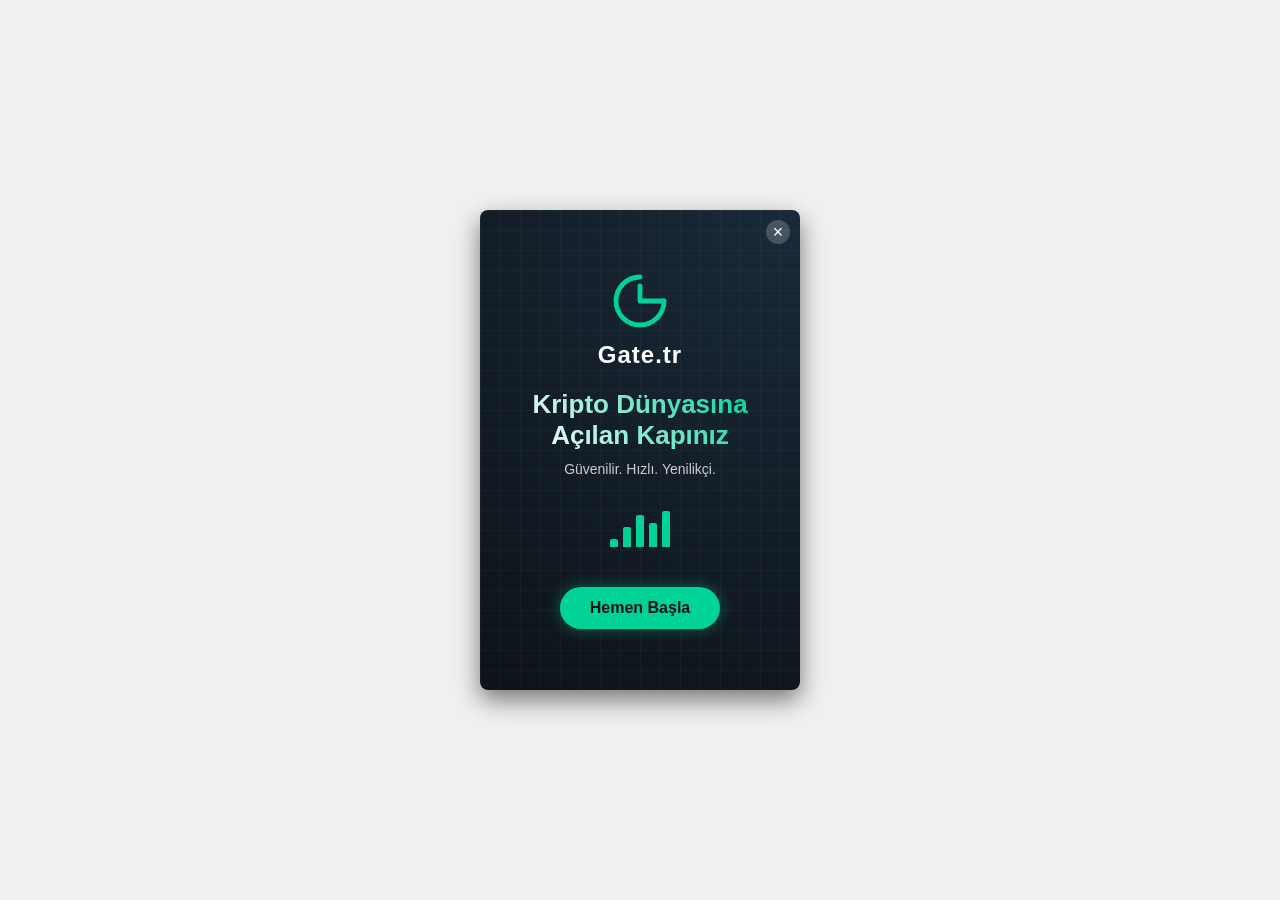
<file: gate_interstitial/index.html>
<!DOCTYPE html>
<html lang="tr">
<head>
    <meta charset="UTF-8">
    <meta name="viewport" content="width=device-width, initial-scale=1.0">
    <title>Gate.tr Interstitial</title>
    <style>
        * {
            margin: 0;
            padding: 0;
            box-sizing: border-box;
            font-family: 'Segoe UI', Tahoma, Geneva, Verdana, sans-serif;
        }

        body {
            background-color: #f0f0f0; /* Just for contrast when viewing the file directly */
            display: flex;
            justify-content: center;
            align-items: center;
            min-height: 100vh;
        }

        .ad-container {
            width: 320px;
            height: 480px;
            background: radial-gradient(circle at top right, #1a2a3a, #0d1318);
            position: relative;
            overflow: hidden;
            color: white;
            box-shadow: 0 10px 25px rgba(0,0,0,0.5);
            border-radius: 8px; /* Optional rounded corners */
        }

        /* Close Button */
        .close-btn {
            position: absolute;
            top: 10px;
            right: 10px;
            background: rgba(255, 255, 255, 0.2);
            border: none;
            color: white;
            width: 24px;
            height: 24px;
            border-radius: 50%;
            font-size: 18px;
            line-height: 24px;
            cursor: pointer;
            z-index: 100;
            transition: background 0.3s;
        }

        .close-btn:hover {
            background: rgba(255, 255, 255, 0.4);
        }

        /* Background Effect (Subtle Grid) */
        .background-effect {
            position: absolute;
            top: 0;
            left: 0;
            width: 100%;
            height: 100%;
            background-image:
                linear-gradient(rgba(255, 255, 255, 0.03) 1px, transparent 1px),
                linear-gradient(90deg, rgba(255, 255, 255, 0.03) 1px, transparent 1px);
            background-size: 20px 20px;
            z-index: 1;
            animation: panBackground 20s linear infinite;
        }

        @keyframes panBackground {
            0% { transform: translate(0, 0); }
            100% { transform: translate(-20px, -20px); }
        }

        .content {
            position: relative;
            z-index: 10;
            height: 100%;
            display: flex;
            flex-direction: column;
            justify-content: center;
            align-items: center;
            text-align: center;
            padding: 20px;
        }

        /* Logo */
        .logo-container {
            margin-bottom: 20px;
            animation: fadeInDown 1s ease-out;
        }

        .gate-logo {
            width: 60px;
            height: 60px;
            margin: 0 auto 10px;
        }

        .logo-container h1 {
            font-size: 24px;
            font-weight: 700;
            letter-spacing: 1px;
        }

        /* Typography */
        .headline {
            font-size: 26px;
            font-weight: 800;
            line-height: 1.2;
            margin-bottom: 10px;
            background: linear-gradient(45deg, #fff, #00D395);
            -webkit-background-clip: text;
            -webkit-text-fill-color: transparent;
            opacity: 0;
            animation: fadeInUp 1s ease-out 0.3s forwards;
        }

        .subtext {
            font-size: 14px;
            color: #ccc;
            margin-bottom: 30px;
            opacity: 0;
            animation: fadeInUp 1s ease-out 0.6s forwards;
        }

        /* Chart Animation */
        .chart-animation {
            display: flex;
            align-items: flex-end;
            gap: 5px;
            height: 40px;
            margin-bottom: 40px;
            opacity: 0;
            animation: fadeIn 1s ease-out 0.9s forwards;
        }

        .bar {
            width: 8px;
            background-color: #00D395;
            border-radius: 2px 2px 0 0;
            animation: chartGrow 1.5s infinite alternate ease-in-out;
        }

        .bar:nth-child(1) { height: 20%; animation-delay: 0.1s; }
        .bar:nth-child(2) { height: 50%; animation-delay: 0.2s; }
        .bar:nth-child(3) { height: 80%; animation-delay: 0.3s; }
        .bar:nth-child(4) { height: 60%; animation-delay: 0.4s; }
        .bar:nth-child(5) { height: 90%; animation-delay: 0.5s; }

        @keyframes chartGrow {
            0% { height: 20%; opacity: 0.5; }
            100% { height: 100%; opacity: 1; }
        }

        /* CTA Button */
        .cta-button {
            background-color: #00D395;
            color: #0d1318;
            text-decoration: none;
            font-weight: 700;
            padding: 12px 30px;
            border-radius: 25px;
            font-size: 16px;
            box-shadow: 0 0 15px rgba(0, 211, 149, 0.4);
            transition: transform 0.2s, box-shadow 0.2s;
            opacity: 0;
            animation: fadeInUp 1s ease-out 1.2s forwards;
            cursor: pointer;
            display: inline-block;
        }

        .cta-button:hover {
            transform: scale(1.05);
            box-shadow: 0 0 25px rgba(0, 211, 149, 0.6);
        }

        /* Animations */
        @keyframes fadeInDown {
            from { opacity: 0; transform: translateY(-20px); }
            to { opacity: 1; transform: translateY(0); }
        }

        @keyframes fadeInUp {
            from { opacity: 0; transform: translateY(20px); }
            to { opacity: 1; transform: translateY(0); }
        }

        @keyframes fadeIn {
            from { opacity: 0; }
            to { opacity: 1; }
        }
    </style>
</head>
<body>
    <div class="ad-container">
        <button class="close-btn" id="closeBtn">&times;</button>
        <div class="background-effect"></div>
        <div class="content">
            <div class="logo-container">
                <div class="gate-logo">
                    <!-- Simple SVG representation of a Gate-like logo -->
                    <svg viewBox="0 0 100 100" fill="none" xmlns="http://www.w3.org/2000/svg">
                        <path d="M50 10C27.9086 10 10 27.9086 10 50C10 72.0914 27.9086 90 50 90C72.0914 90 90 72.0914 90 50" stroke="#00D395" stroke-width="8" stroke-linecap="round"/>
                        <path d="M90 50H50V25" stroke="#00D395" stroke-width="8" stroke-linecap="round" stroke-linejoin="round"/>
                    </svg>
                </div>
                <h1>Gate.tr</h1>
            </div>
            <h2 class="headline">Kripto Dünyasına<br>Açılan Kapınız</h2>
            <p class="subtext">Güvenilir. Hızlı. Yenilikçi.</p>
            <div class="chart-animation">
                <!-- CSS animated bars -->
                <div class="bar"></div>
                <div class="bar"></div>
                <div class="bar"></div>
                <div class="bar"></div>
                <div class="bar"></div>
            </div>
            <a href="https://www.gate.tr/tr" target="_blank" class="cta-button">Hemen Başla</a>
        </div>
    </div>
    <script>
        document.addEventListener('DOMContentLoaded', () => {
            const closeBtn = document.getElementById('closeBtn');

            closeBtn.addEventListener('click', () => {
                // In a real ad environment (e.g., Google Ad Manager), this would close the ad.
                // For this demo, we'll fade out the container.
                const container = document.querySelector('.ad-container');
                container.style.transition = 'opacity 0.5s';
                container.style.opacity = '0';

                setTimeout(() => {
                    // Optional: Remove from DOM or reset
                    // container.style.display = 'none';
                    console.log('Ad closed');

                    // Just for demo purposes, reload/reset after a few seconds so it can be seen again
                    /*
                    setTimeout(() => {
                        container.style.opacity = '1';
                    }, 1000);
                    */
                }, 500);
            });
        });
    </script>
</body>
</html>
</file>
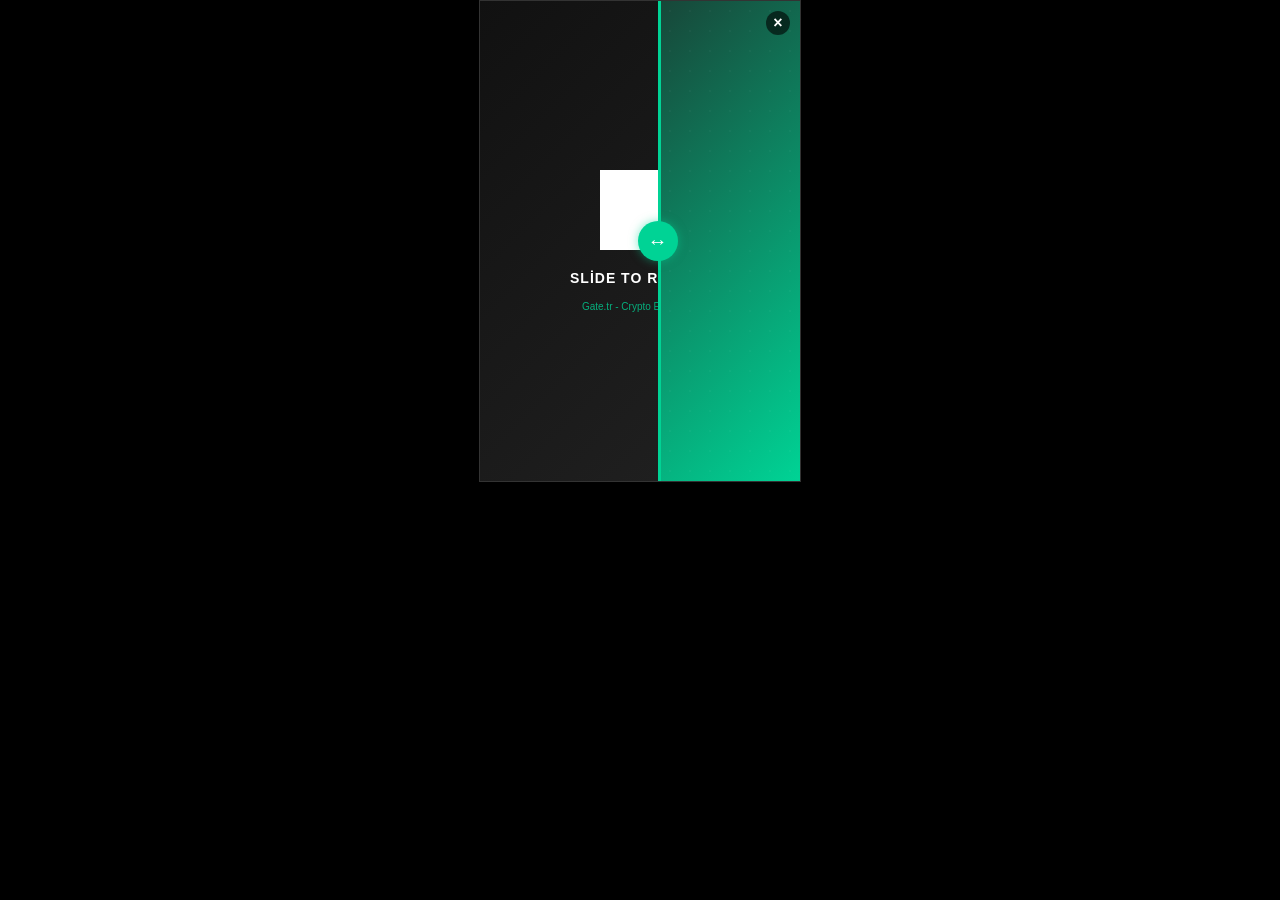
<file: gate_interstitial/cross_slider_video/index.html>
<!DOCTYPE html>
<html lang="tr">
<head>
  <meta charset="UTF-8">
  <meta name="viewport" content="width=device-width, initial-scale=1.0, maximum-scale=1.0, user-scalable=no">
  <title>Gate.tr Cross Slider</title>
  <style>
    body, html {
      margin: 0;
      padding: 0;
      width: 100%;
      height: 100%;
      overflow: hidden;
      font-family: 'Arial', sans-serif;
      background-color: #000;
      touch-action: none; /* Prevent scrolling */
    }

    #ad-container {
      position: relative;
      width: 320px;
      height: 480px;
      margin: 0 auto;
      background-color: #1a1a1a;
      overflow: hidden;
      border: 1px solid #333;
      touch-action: none;
    }

    /* Close Button */
    #close-btn {
      position: absolute;
      top: 10px;
      right: 10px;
      width: 24px;
      height: 24px;
      background: rgba(0, 0, 0, 0.6);
      border-radius: 50%;
      color: white;
      text-align: center;
      line-height: 24px;
      font-size: 16px;
      cursor: pointer;
      z-index: 1000;
      pointer-events: auto;
      font-weight: bold;
    }

    /* Base Layer (The Video) */
    .video-layer {
      position: absolute;
      width: 100%;
      height: 100%;
      top: 0;
      left: 0;
      z-index: 1;
      /* Fallback background if video fails to load */
      background: linear-gradient(135deg, #1e1e1e 0%, #00D395 100%);
    }

    .video-layer::before {
        content: '';
        position: absolute;
        top: 0;
        left: 0;
        width: 100%;
        height: 100%;
        background-image: radial-gradient(rgba(255, 255, 255, 0.1) 1px, transparent 1px);
        background-size: 20px 20px;
        opacity: 0.3;
        z-index: 0;
    }

    .video-layer video {
      width: 100%;
      height: 100%;
      object-fit: cover;
      position: relative;
      z-index: 1;
    }

    /* Overlay Layer (The Cover Image/Reveal) */
    .overlay-layer {
      position: absolute;
      width: 50%; /* Start halfway */
      height: 100%;
      top: 0;
      left: 0;
      z-index: 2;
      overflow: hidden;
      background-color: #1a1a1a;
      border-right: 3px solid #00D395; /* Gate.tr Green border */
    }

    /* Content inside overlay layer - fixed width to be clipped */
    .overlay-content {
      width: 320px; /* Match container width */
      height: 480px;
      position: absolute;
      top: 0;
      left: 0;
      background: linear-gradient(135deg, #111 0%, #222 100%);
      display: flex;
      flex-direction: column;
      justify-content: center;
      align-items: center;
    }

    /* Slider Handle */
    .slider-handle {
      position: absolute;
      z-index: 10;
      width: 40px;
      height: 40px;
      top: 50%;
      left: 50%; /* Start halfway */
      transform: translate(-50%, -50%);
      background-color: #00D395;
      border-radius: 50%;
      cursor: ew-resize;
      display: flex;
      align-items: center;
      justify-content: center;
      box-shadow: 0 0 10px rgba(0,211,149, 0.5);
    }

    .slider-handle::after {
      content: '↔';
      color: #fff;
      font-size: 20px;
      font-weight: bold;
    }

    /* Branding */
    .logo {
      width: 60%; /* Adjusted width */
      max-width: 150px;
      max-height: 80px;
      margin-bottom: 20px;
      object-fit: contain;
      /* Removed invert filter to show logo naturally, assuming correct asset */
      filter: brightness(0) invert(1); /* Force white logo on dark background per guidelines */
    }

    .instruction-text {
      color: #fff;
      font-size: 14px; /* Smaller font */
      font-weight: bold;
      margin-bottom: 10px;
      text-transform: uppercase;
      letter-spacing: 1px;
      text-align: center;
    }

    .sub-text {
        color: #00D395;
        font-size: 10px;
        margin-top: 5px;
        opacity: 0.8;
    }

    /* Click area link */
    .click-overlay {
        position: absolute;
        width: 100%;
        height: 100%;
        top: 0;
        left: 0;
        z-index: 5;
    }

  </style>
</head>
<body>

  <div id="ad-container">
    <div id="close-btn">×</div>

    <!-- Base Layer: Video (Background/Revealed content) -->
    <div class="video-layer">
        <!--
            USER NOTE:
            The video source below is a placeholder.
            Please download the video from https://x.com/gatetr/status/1998008981395234931
            and replace the 'src' attribute or base64 data.
        -->
        <a href="https://www.gate.com/tr" target="_blank" class="click-overlay"></a>
        <video autoplay muted loop playsinline webkit-playsinline id="bg-video" poster="">
            <source src="https://assets.mixkit.co/videos/preview/mixkit-digital-animation-of-futuristic-lines-and-dots-9978-large.mp4" type="video/mp4">
        </video>
    </div>

    <!-- Overlay Layer: Cover Image (Slides away) -->
    <div class="overlay-layer" id="overlay">
      <div class="overlay-content">
        <!-- Gate Logo (Base64 injected via build) -->
        <img src="[data-uri]" alt="Gate.tr" class="logo">
        <div class="instruction-text">Slide to Reveal</div>
        <div class="sub-text">Gate.tr - Crypto Exchange</div>
      </div>
    </div>

    <!-- Slider Handle -->
    <div id="slider-handle" class="slider-handle"></div>

  </div>

  <script>
    document.addEventListener('DOMContentLoaded', () => {
      const container = document.getElementById('ad-container');
      const overlay = document.getElementById('overlay');
      const handle = document.getElementById('slider-handle');
      let isDragging = false;

      // Close button functionality
      document.getElementById('close-btn').addEventListener('click', (e) => {
        e.stopPropagation(); // Prevent triggering link
        container.style.display = 'none';
        console.log('Ad Closed');
      });

      // Slider logic
      const getX = (e) => {
        if (e.changedTouches && e.changedTouches[0]) {
          return e.changedTouches[0].pageX;
        }
        return e.pageX;
      };

      const move = (e) => {
        if (!isDragging) return;

        const rect = container.getBoundingClientRect();
        let x = getX(e) - rect.left;

        // Boundaries
        if (x < 0) x = 0;
        if (x > rect.width) x = rect.width;

        // Update overlay width and handle position
        overlay.style.width = `${x}px`;
        handle.style.left = `${x}px`;
      };

      const start = (e) => {
        // Only start dragging if clicking the handle or overlay area?
        // Better UX: Allow dragging from anywhere in container for this demo
        isDragging = true;
        move(e); // Snap to click/touch
      };

      const end = () => {
        isDragging = false;
      };

      // Event Listeners
      container.addEventListener('mousedown', start);
      container.addEventListener('touchstart', start, {passive: false});

      window.addEventListener('mousemove', move);
      window.addEventListener('touchmove', move, {passive: false});

      window.addEventListener('mouseup', end);
      window.addEventListener('touchend', end);

      // Auto-slide animation
      setTimeout(() => {
          let pos = 50;
          let direction = 1;
          const animate = setInterval(() => {
              if (isDragging) {
                  clearInterval(animate);
                  return;
              }
              pos += direction * 0.5;
              if (pos > 55 || pos < 45) direction *= -1;

              overlay.style.width = `${pos}%`;
              handle.style.left = `${pos}%`;
          }, 20);

          setTimeout(() => clearInterval(animate), 1500);
      }, 800);
    });
  </script>
</body>
</html>
</file>
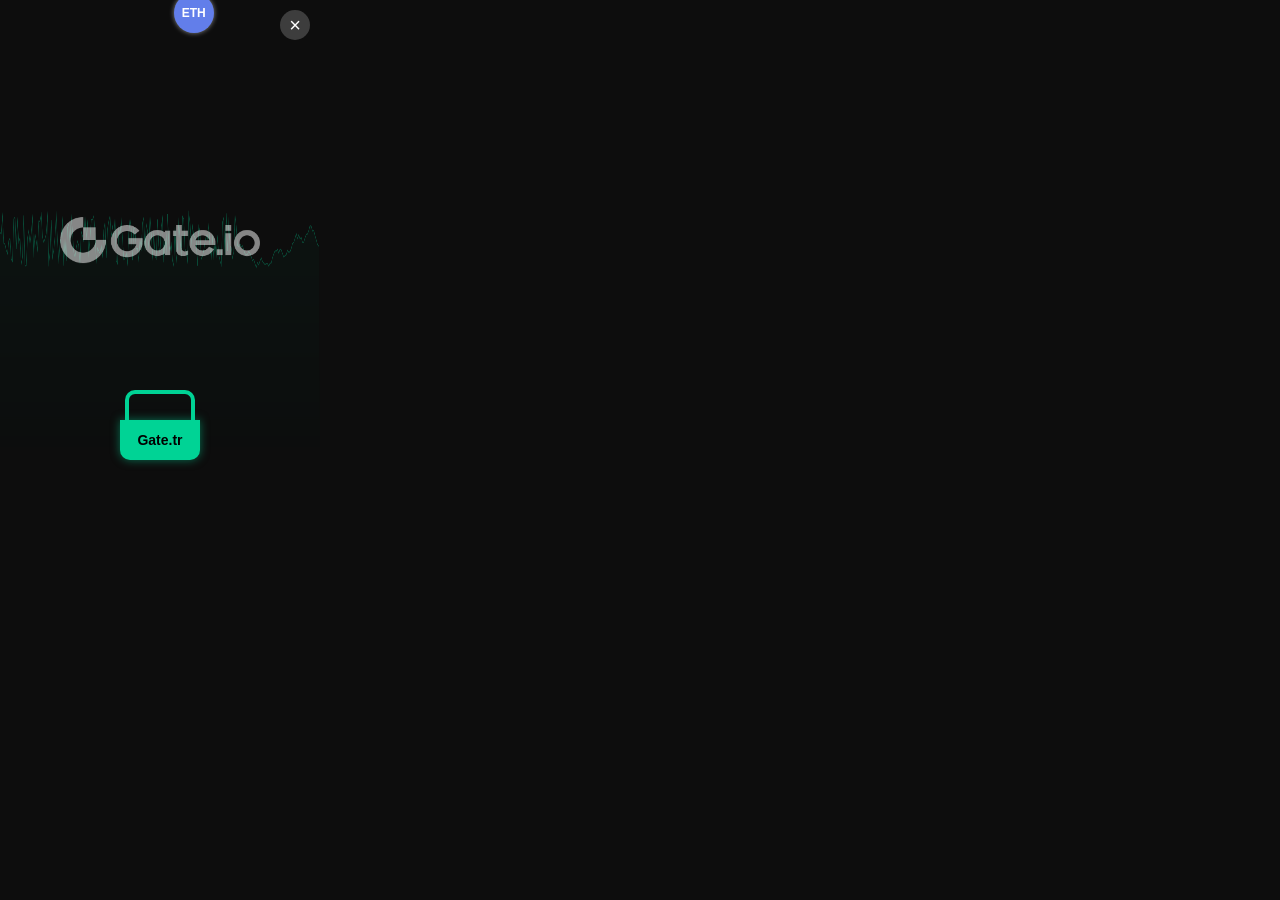
<file: gate_interstitial/gate_crypto_catcher.html>
<!DOCTYPE html>
<html lang="tr">
<head>
    <meta charset="UTF-8">
    <meta name="viewport" content="width=device-width, initial-scale=1.0, user-scalable=no">
    <title>Gate.tr Crypto Catcher</title>
    <style>
        body {
            margin: 0;
            padding: 0;
            width: 320px;
            height: 480px;
            background-color: #0d0d0d;
            font-family: 'Arial', sans-serif;
            overflow: hidden;
            position: relative;
            user-select: none;
            -webkit-user-select: none;
        }

        #bg-canvas {
            position: absolute;
            top: 0;
            left: 0;
            width: 100%;
            height: 100%;
            z-index: 0;
            opacity: 0.3;
        }

        #bg-logo {
            position: absolute;
            top: 50%;
            left: 50%;
            transform: translate(-50%, -50%);
            width: 200px;
            opacity: 0.5;
            pointer-events: none;
            z-index: 1;
            filter: brightness(0) invert(1);
        }

        #close-btn {
            position: absolute;
            top: 10px;
            right: 10px;
            width: 30px;
            height: 30px;
            background: rgba(255, 255, 255, 0.2);
            border-radius: 50%;
            color: white;
            font-size: 20px;
            display: flex;
            align-items: center;
            justify-content: center;
            cursor: pointer;
            z-index: 100;
        }

        #game-container {
            width: 100%;
            height: 100%;
            position: relative;
            z-index: 10;
        }

        #basket {
            position: absolute;
            bottom: 20px;
            left: 50%;
            transform: translateX(-50%);
            width: 80px;
            height: 40px;
            background-color: #00D395;
            border-radius: 0 0 10px 10px;
            display: flex;
            align-items: center;
            justify-content: center;
            color: #000;
            font-weight: bold;
            font-size: 14px;
            box-shadow: 0 0 10px rgba(0, 211, 149, 0.5);
            cursor: grab;
            transition: transform 0.1s ease-out, width 0.3s ease;
        }

        #basket::before {
            content: '';
            position: absolute;
            top: -30px;
            left: 5px;
            right: 5px; /* Use right instead of width to auto-stretch */
            height: 30px;
            border: 4px solid #00D395;
            border-bottom: none;
            border-radius: 10px 10px 0 0;
            box-sizing: border-box;
        }

        .crypto {
            position: absolute;
            width: 40px;
            height: 40px;
            border-radius: 50%;
            background-color: #fff;
            display: flex;
            align-items: center;
            justify-content: center;
            font-weight: bold;
            font-size: 12px;
            box-shadow: 0 0 5px rgba(255,255,255,0.5);
        }

        .crypto.btc { background: #F7931A; color: white; }
        .crypto.eth { background: #627EEA; color: white; }
        .crypto.usdt { background: #26A17B; color: white; }
        .crypto.gt { background: #00D395; color: black; }
        .crypto.bear { background: #FF4D4D; color: white; }
        .crypto.rocket { background: #9B59B6; color: white; font-size: 20px; }

        .particle {
            position: absolute;
            font-weight: bold;
            color: #00D395;
            font-size: 20px;
            pointer-events: none;
            animation: floatUp 0.8s ease-out forwards;
            z-index: 20;
        }

        @keyframes floatUp {
            0% { transform: translateY(0) scale(1); opacity: 1; }
            100% { transform: translateY(-30px) scale(1.5); opacity: 0; }
        }

        .confetti {
            position: absolute;
            width: 10px;
            height: 10px;
            background-color: #f00;
            z-index: 150;
        }

        #overlay {
            position: absolute;
            top: 0;
            left: 0;
            width: 100%;
            height: 100%;
            background: rgba(0,0,0,0.85);
            display: none;
            flex-direction: column;
            align-items: center;
            justify-content: center;
            color: white;
            text-align: center;
            z-index: 200;
            padding: 20px;
            box-sizing: border-box;
        }

        #overlay h2 {
            margin-top: 0;
            color: #00D395;
        }

        #overlay p {
            margin: 10px 0 20px;
            font-size: 18px;
        }

        #overlay button {
            background: #00D395;
            border: none;
            padding: 10px 20px;
            color: black;
            font-weight: bold;
            border-radius: 5px;
            cursor: pointer;
            font-size: 16px;
        }

    </style>
</head>
<body>

    <!-- Canvas for Chart -->
    <canvas id="bg-canvas"></canvas>

    <!-- Embedded Logo -->
    <img id="bg-logo" src="[data-uri]" alt="Gate.io">

    <div id="close-btn">&times;</div>

    <div id="game-container">
        <div id="basket">Gate.tr</div>
    </div>

    <div id="overlay">
        <h2 id="overlay-title">Oyun Bitti!</h2>
        <p id="overlay-msg">...</p>
        <button id="overlay-btn" onclick="handleOverlayClick()">Devam Et</button>
    </div>

    <script>
        const basket = document.getElementById('basket');
        const gameContainer = document.getElementById('game-container');
        const overlay = document.getElementById('overlay');
        const overlayTitle = document.getElementById('overlay-title');
        const overlayMsg = document.getElementById('overlay-msg');
        const overlayBtn = document.getElementById('overlay-btn');

        let caught = 0;
        let missed = 0;
        let gameActive = true;
        let spawnInterval;
        let fallingItems = [];
        let gameSpeedMultiplier = 1;
        let lastMouseX = 0;
        let powerUpActive = false;

        // Background Chart Logic
        const canvas = document.getElementById('bg-canvas');
        const ctx = canvas.getContext('2d');
        let chartData = [];
        let chartStep = 0;

        function resizeCanvas() {
            canvas.width = window.innerWidth;
            canvas.height = window.innerHeight;
            // Initialize random data
            chartData = [];
            for (let i = 0; i < canvas.width / 5; i++) {
                chartData.push(canvas.height / 2 + (Math.random() - 0.5) * 100);
            }
        }
        window.addEventListener('resize', resizeCanvas);
        resizeCanvas();

        function updateChart() {
            // Shift data
            chartData.shift();
            const lastVal = chartData[chartData.length - 1];
            // Random walk
            let nextVal = lastVal + (Math.random() - 0.5) * 20;
            // Clamp
            if (nextVal < 50) nextVal = 50;
            if (nextVal > canvas.height - 50) nextVal = canvas.height - 50;
            chartData.push(nextVal);

            // Draw
            ctx.clearRect(0, 0, canvas.width, canvas.height);
            ctx.beginPath();
            ctx.strokeStyle = '#00D395';
            ctx.lineWidth = 2;
            for (let i = 0; i < chartData.length; i++) {
                if (i === 0) ctx.moveTo(i * 5, chartData[i]);
                else ctx.lineTo(i * 5, chartData[i]);
            }
            ctx.stroke();

            // Gradient fill
            ctx.lineTo(canvas.width, canvas.height);
            ctx.lineTo(0, canvas.height);
            ctx.closePath();
            const gradient = ctx.createLinearGradient(0, 0, 0, canvas.height);
            gradient.addColorStop(0, 'rgba(0, 211, 149, 0.2)');
            gradient.addColorStop(1, 'rgba(0, 211, 149, 0)');
            ctx.fillStyle = gradient;
            ctx.fill();

            if (gameActive) requestAnimationFrame(updateChart);
        }
        updateChart();


        // Cryptos to spawn
        const cryptos = [
            { type: 'btc', text: 'BTC' },
            { type: 'eth', text: 'ETH' },
            { type: 'usdt', text: 'USDT' },
            { type: 'gt', text: 'GT' }
        ];

        // Basket movement
        function moveBasket(x) {
            const containerRect = gameContainer.getBoundingClientRect();
            let newLeft = x - containerRect.left;

            // Constrain within bounds
            const basketWidth = basket.offsetWidth;
            if (newLeft < basketWidth / 2) newLeft = basketWidth / 2;
            if (newLeft > containerRect.width - basketWidth / 2) newLeft = containerRect.width - basketWidth / 2;

            basket.style.left = newLeft + 'px';

            // Tilt effect
            const deltaX = x - lastMouseX;
            const tilt = Math.max(Math.min(deltaX * 0.5, 20), -20);
            basket.style.transform = `translateX(-50%) rotate(${tilt}deg)`;

            lastMouseX = x;
        }

        // Mouse/Touch events
        document.addEventListener('mousemove', (e) => {
            if (gameActive) moveBasket(e.clientX);
        });

        document.addEventListener('touchmove', (e) => {
            if (gameActive) moveBasket(e.touches[0].clientX);
        }, { passive: false });

        // Spawn logic
        function spawnCrypto() {
            if (!gameActive) return;

            const crypto = document.createElement('div');
            let isBear = false;
            let isRocket = false;
            const rand = Math.random();

            if (rand < 0.05 && !powerUpActive) {
                // 5% chance for Rocket (Power Up)
                isRocket = true;
                crypto.classList.add('crypto', 'rocket');
                crypto.textContent = '🚀';
            } else if (rand < 0.25) {
                // 20% chance for Bear (Obstacle) (adjusted for rocket chance)
                isBear = true;
                crypto.classList.add('crypto', 'bear');
                crypto.innerHTML = '&#9660;';
            } else {
                const data = cryptos[Math.floor(Math.random() * cryptos.length)];
                crypto.classList.add('crypto', data.type);
                crypto.textContent = data.text;
            }

            const containerWidth = gameContainer.offsetWidth;
            const startLeft = Math.random() * (containerWidth - 40);

            crypto.style.left = startLeft + 'px';
            crypto.style.top = '-50px';

            gameContainer.appendChild(crypto);

            fallingItems.push({
                element: crypto,
                speed: (3 + Math.random() * 2) * gameSpeedMultiplier,
                isBear: isBear,
                isRocket: isRocket
            });
        }

        function activatePowerUp() {
            powerUpActive = true;
            basket.style.width = '120px'; // 50% larger
            basket.style.boxShadow = '0 0 20px #9B59B6';
            basket.style.backgroundColor = '#9B59B6';

            setTimeout(() => {
                powerUpActive = false;
                basket.style.width = '80px';
                basket.style.boxShadow = '0 0 10px rgba(0, 211, 149, 0.5)';
                basket.style.backgroundColor = '#00D395';
            }, 5000);
        }

        function createParticle(x, y) {
            const particle = document.createElement('div');
            particle.classList.add('particle');
            particle.textContent = '+1';
            particle.style.left = x + 'px';
            particle.style.top = y + 'px';
            gameContainer.appendChild(particle);
            setTimeout(() => particle.remove(), 800);
        }

        // Game loop
        function update() {
            if (!gameActive) return;

            fallingItems.forEach((item, index) => {
                const currentTop = parseFloat(item.element.style.top);
                const newTop = currentTop + item.speed;
                item.element.style.top = newTop + 'px';

                // Collision detection
                const itemRect = item.element.getBoundingClientRect();
                const basketRect = basket.getBoundingClientRect();

                // Check overlap
                if (
                    itemRect.bottom >= basketRect.top + 10 &&
                    itemRect.top < basketRect.bottom &&
                    itemRect.right >= basketRect.left &&
                    itemRect.left <= basketRect.right
                ) {
                    // Caught!
                    if (item.isBear) {
                        endGame(false);
                    } else if (item.isRocket) {
                        activatePowerUp();
                        item.element.remove();
                        fallingItems.splice(index, 1);
                        createParticle(itemRect.left, itemRect.top);
                    } else {
                        caught++;
                        gameSpeedMultiplier += 0.05;
                        createParticle(itemRect.left, itemRect.top);

                        item.element.remove();
                        fallingItems.splice(index, 1);

                        if (caught >= 5) {
                            endGame(true);
                        }
                    }
                }
                // Missed
                else if (newTop > gameContainer.offsetHeight) {
                    // Missed normal items count against you
                    if (!item.isBear && !item.isRocket) {
                        missed++;
                        if (missed >= 3) {
                            endGame(false);
                        }
                    }

                    item.element.remove();
                    fallingItems.splice(index, 1);
                }
            });

            requestAnimationFrame(update);
        }

        function endGame(win) {
            gameActive = false;
            clearInterval(spawnInterval);

            overlay.style.display = 'flex';
            if (win) {
                launchConfetti();
                overlayTitle.textContent = "Tebrikler!";
                overlayMsg.textContent = "3 Gate Token Kazandınız!";
                overlayBtn.textContent = "Ödülü Al";
                overlayBtn.onclick = () => {
                     window.location.href = "https://www.gate.com/tr";
                };
            } else {
                overlayTitle.textContent = "Oyun Bitti";
                overlayMsg.textContent = "Dahasını keşfetmek için tıklayınız";
                overlayBtn.textContent = "Keşfet";
                overlayBtn.onclick = () => {
                     // Could redirect to same place or retry. The prompt says "Dahasını keşfetmek için tıklayınız yazacak"
                     // and usually interstitial ads redirect on click.
                     window.location.href = "https://www.gate.com/tr";
                };
            }
        }

        function launchConfetti() {
            for(let i=0; i<50; i++) {
                const conf = document.createElement('div');
                conf.classList.add('confetti');
                conf.style.left = Math.random() * 100 + '%';
                conf.style.top = '-10px';
                conf.style.backgroundColor = ['#F7931A', '#627EEA', '#00D395', '#FF4D4D'][Math.floor(Math.random()*4)];
                conf.style.transform = `rotate(${Math.random() * 360}deg)`;

                const speed = 2 + Math.random() * 3;
                const delay = Math.random() * 2;

                conf.style.transition = `top ${speed}s linear ${delay}s, transform ${speed}s linear ${delay}s`;

                document.body.appendChild(conf);

                // Trigger animation
                setTimeout(() => {
                    conf.style.top = '110%';
                    conf.style.transform = `rotate(${Math.random() * 360 + 360}deg)`;
                }, 100);
            }
        }

        // Handle Overlay Click (for Lose state mostly, or universal)
        function handleOverlayClick() {
            // Default handler, overridden in endGame
             window.location.href = "https://www.gate.com/tr";
        }

        // Close button
        document.getElementById('close-btn').addEventListener('click', () => {
            // Usually closes the ad. Here we can just remove the body or redirect?
            // For a demo, let's just say "Ad Closed" or reload.
            // In an interstitial context, this would signal the SDK to close the webview.
            // We'll just hide the game container and show a message.
            gameActive = false;
            clearInterval(spawnInterval);
            document.body.innerHTML = '<div style="color:white; display:flex; justify-content:center; align-items:center; height:100%;">Reklam Kapatıldı</div>';
        });

        // Start game
        spawnInterval = setInterval(spawnCrypto, 1000);
        update();

    </script>
</body>
</html>
</file>
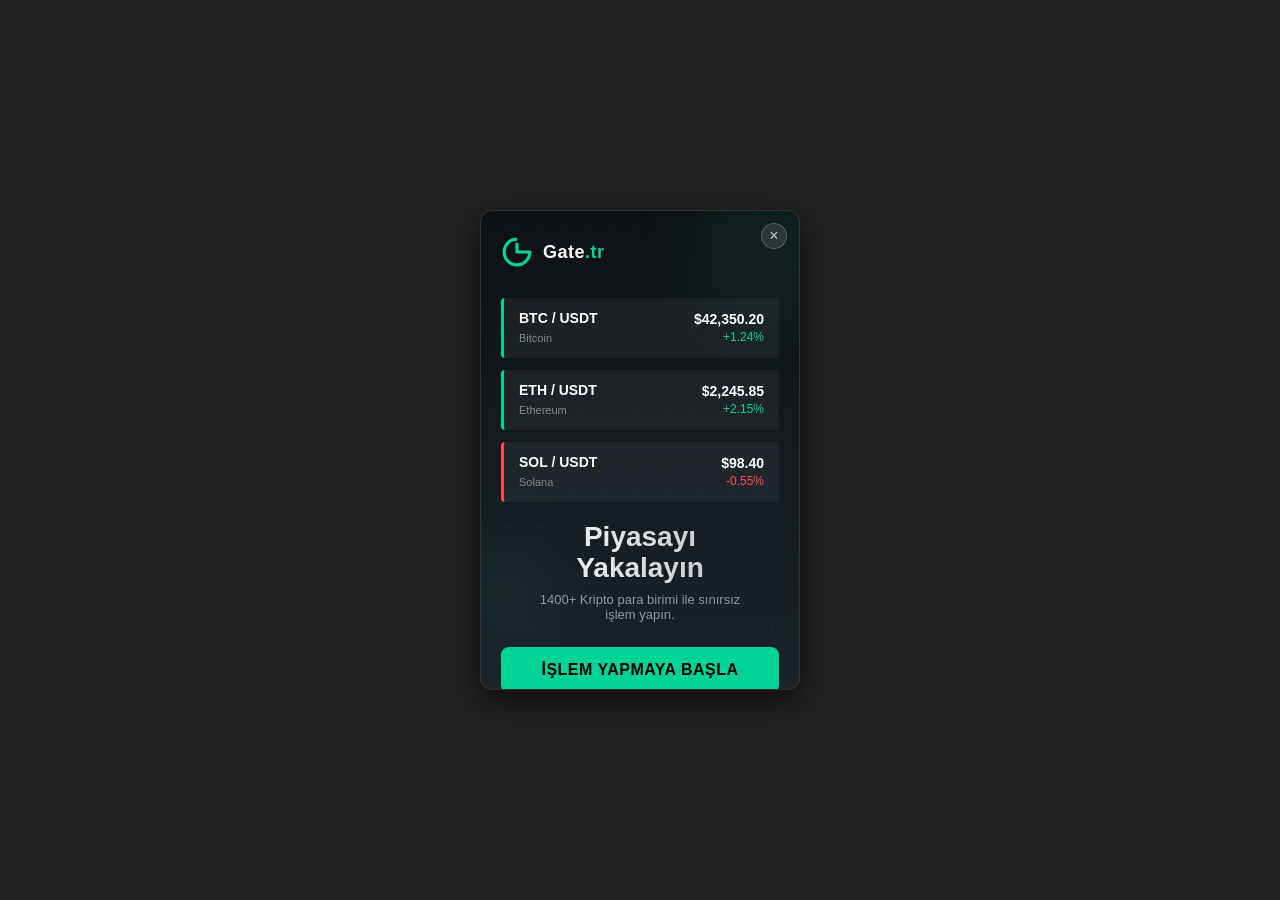
<file: gate_interstitial/model2.html>
<!DOCTYPE html>
<html lang="tr">
<head>
    <meta charset="UTF-8">
    <meta name="viewport" content="width=device-width, initial-scale=1.0">
    <title>Gate.tr Interstitial - Model 2</title>
    <style>
        * {
            margin: 0;
            padding: 0;
            box-sizing: border-box;
            font-family: 'Roboto', 'Segoe UI', sans-serif;
        }

        body {
            background-color: #222;
            display: flex;
            justify-content: center;
            align-items: center;
            min-height: 100vh;
        }

        .ad-container {
            width: 320px;
            height: 480px;
            background: linear-gradient(180deg, #0e1114 0%, #1a2329 100%);
            position: relative;
            overflow: hidden;
            color: white;
            box-shadow: 0 10px 30px rgba(0,0,0,0.6);
            border-radius: 12px;
            border: 1px solid #333;
        }

        /* Close Button */
        .close-btn {
            position: absolute;
            top: 12px;
            right: 12px;
            background: rgba(255, 255, 255, 0.1);
            border: 1px solid rgba(255, 255, 255, 0.2);
            color: #ccc;
            width: 26px;
            height: 26px;
            border-radius: 50%;
            font-size: 16px;
            display: flex;
            justify-content: center;
            align-items: center;
            cursor: pointer;
            z-index: 100;
            transition: all 0.2s;
        }

        .close-btn:hover {
            background: rgba(255, 255, 255, 0.2);
            color: white;
        }

        /* Tech Grid Background */
        .tech-grid {
            position: absolute;
            width: 200%;
            height: 200%;
            top: -50%;
            left: -50%;
            background-image:
                radial-gradient(circle, rgba(0, 211, 149, 0.05) 1px, transparent 1px);
            background-size: 30px 30px;
            transform: perspective(500px) rotateX(20deg);
            animation: moveGrid 15s linear infinite;
            z-index: 1;
        }

        @keyframes moveGrid {
            0% { transform: perspective(500px) rotateX(20deg) translateY(0); }
            100% { transform: perspective(500px) rotateX(20deg) translateY(30px); }
        }

        /* Content Wrapper */
        .content {
            position: relative;
            z-index: 10;
            height: 100%;
            display: flex;
            flex-direction: column;
            padding: 25px 20px;
        }

        /* Header */
        .header {
            display: flex;
            align-items: center;
            margin-bottom: 30px;
        }

        .brand-logo {
            width: 32px;
            height: 32px;
            margin-right: 10px;
        }

        .brand-name {
            font-size: 18px;
            font-weight: 700;
            color: white;
            letter-spacing: 0.5px;
        }

        .brand-name span {
            color: #00D395;
        }

        /* Market Cards */
        .market-list {
            display: flex;
            flex-direction: column;
            gap: 12px;
            margin-bottom: auto;
        }

        .market-card {
            background: rgba(255, 255, 255, 0.05);
            border-left: 3px solid #00D395;
            padding: 12px 15px;
            border-radius: 4px;
            display: flex;
            justify-content: space-between;
            align-items: center;
            opacity: 0;
            transform: translateX(-20px);
            animation: slideIn 0.5s ease-out forwards;
        }

        .market-card:nth-child(1) { animation-delay: 0.2s; }
        .market-card:nth-child(2) { animation-delay: 0.4s; }
        .market-card:nth-child(3) { animation-delay: 0.6s; }

        .coin-info h3 {
            font-size: 14px;
            font-weight: 700;
            margin-bottom: 2px;
        }

        .coin-info span {
            font-size: 11px;
            color: #888;
        }

        .coin-price {
            text-align: right;
        }

        .price-val {
            font-size: 14px;
            font-weight: 600;
            color: white;
            display: block;
        }

        .price-change {
            font-size: 12px;
            color: #00D395;
            font-weight: 500;
        }

        .price-change.down {
            color: #ff4d4d;
        }

        /* Main Copy */
        .hero-text {
            text-align: center;
            margin-bottom: 25px;
            margin-top: 20px;
        }

        .hero-text h2 {
            font-size: 28px;
            font-weight: 800;
            line-height: 1.1;
            margin-bottom: 8px;
            background: linear-gradient(90deg, #fff, #bbb);
            -webkit-background-clip: text;
            -webkit-text-fill-color: transparent;
        }

        .hero-text p {
            font-size: 13px;
            color: #8899a6;
            max-width: 80%;
            margin: 0 auto;
        }

        /* CTA */
        .cta-container {
            text-align: center;
            margin-bottom: 10px;
        }

        .cta-btn {
            background: #00D395;
            color: #000;
            font-weight: 700;
            text-decoration: none;
            padding: 14px 0;
            width: 100%;
            display: block;
            border-radius: 8px;
            font-size: 16px;
            text-transform: uppercase;
            letter-spacing: 0.5px;
            position: relative;
            overflow: hidden;
            transition: transform 0.2s;
        }

        .cta-btn:hover {
            transform: translateY(-2px);
        }

        .cta-btn::after {
            content: '';
            position: absolute;
            top: 0;
            left: -100%;
            width: 50%;
            height: 100%;
            background: linear-gradient(90deg, transparent, rgba(255,255,255,0.4), transparent);
            animation: shine 3s infinite;
        }

        @keyframes shine {
            0% { left: -100%; }
            20% { left: 200%; }
            100% { left: 200%; }
        }

        /* Animations */
        @keyframes slideIn {
            to { opacity: 1; transform: translateX(0); }
        }

        /* Floating elements (Decorative) */
        .floating-circle {
            position: absolute;
            border-radius: 50%;
            background: #00D395;
            filter: blur(40px);
            opacity: 0.1;
            z-index: 0;
        }
        .c1 { width: 150px; height: 150px; top: -50px; right: -50px; animation: float 6s ease-in-out infinite; }
        .c2 { width: 100px; height: 100px; bottom: 50px; left: -30px; animation: float 8s ease-in-out infinite reverse; }

        @keyframes float {
            0%, 100% { transform: translateY(0); }
            50% { transform: translateY(15px); }
        }

    </style>
</head>
<body>

    <div class="ad-container">
        <!-- Decorative Background -->
        <div class="tech-grid"></div>
        <div class="floating-circle c1"></div>
        <div class="floating-circle c2"></div>

        <button class="close-btn" id="closeBtn">&times;</button>

        <div class="content">
            <!-- Header -->
            <div class="header">
                <svg class="brand-logo" viewBox="0 0 100 100" fill="none">
                    <path d="M50 10C27.9086 10 10 27.9086 10 50C10 72.0914 27.9086 90 50 90C72.0914 90 90 72.0914 90 50" stroke="#00D395" stroke-width="10"/>
                    <path d="M90 50H50V25" stroke="#00D395" stroke-width="10" stroke-linecap="round" stroke-linejoin="round"/>
                </svg>
                <div class="brand-name">Gate<span>.tr</span></div>
            </div>

            <!-- Live Market Tickers (Simulated) -->
            <div class="market-list">
                <div class="market-card">
                    <div class="coin-info">
                        <h3>BTC / USDT</h3>
                        <span>Bitcoin</span>
                    </div>
                    <div class="coin-price">
                        <span class="price-val">$42,350.20</span>
                        <span class="price-change">+1.24%</span>
                    </div>
                </div>

                <div class="market-card">
                    <div class="coin-info">
                        <h3>ETH / USDT</h3>
                        <span>Ethereum</span>
                    </div>
                    <div class="coin-price">
                        <span class="price-val">$2,245.85</span>
                        <span class="price-change">+2.15%</span>
                    </div>
                </div>

                <div class="market-card" style="border-left-color: #ff4d4d;">
                    <div class="coin-info">
                        <h3>SOL / USDT</h3>
                        <span>Solana</span>
                    </div>
                    <div class="coin-price">
                        <span class="price-val">$98.40</span>
                        <span class="price-change down">-0.55%</span>
                    </div>
                </div>
            </div>

            <!-- Hero Text -->
            <div class="hero-text">
                <h2>Piyasayı<br>Yakalayın</h2>
                <p>1400+ Kripto para birimi ile sınırsız işlem yapın.</p>
            </div>

            <!-- CTA -->
            <div class="cta-container">
                <a href="https://www.gate.tr/tr" target="_blank" class="cta-btn">İşlem Yapmaya Başla</a>
            </div>
        </div>
    </div>

    <script>
        document.addEventListener('DOMContentLoaded', () => {
            const closeBtn = document.getElementById('closeBtn');
            const container = document.querySelector('.ad-container');

            // Close functionality
            closeBtn.addEventListener('click', () => {
                container.style.transition = 'opacity 0.5s, transform 0.5s';
                container.style.opacity = '0';
                container.style.transform = 'scale(0.9)';
                setTimeout(() => {
                    // Logic to remove ad or callback
                    console.log('Ad closed');
                }, 500);
            });

            // Simulate Live Prices
            const prices = [
                { id: 0, base: 42350.20, volatility: 50 },
                { id: 1, base: 2245.85, volatility: 5 },
                { id: 2, base: 98.40, volatility: 0.2 }
            ];

            const priceEls = document.querySelectorAll('.price-val');

            setInterval(() => {
                prices.forEach((coin, index) => {
                    const change = (Math.random() - 0.5) * coin.volatility;
                    const newPrice = coin.base + change;

                    // Update stored base slightly to drift
                    coin.base = newPrice;

                    priceEls[index].textContent = '$' + newPrice.toLocaleString('en-US', { minimumFractionDigits: 2, maximumFractionDigits: 2 });

                    // Flash effect could go here
                });
            }, 2000);
        });
    </script>
</body>
</html>
</file>
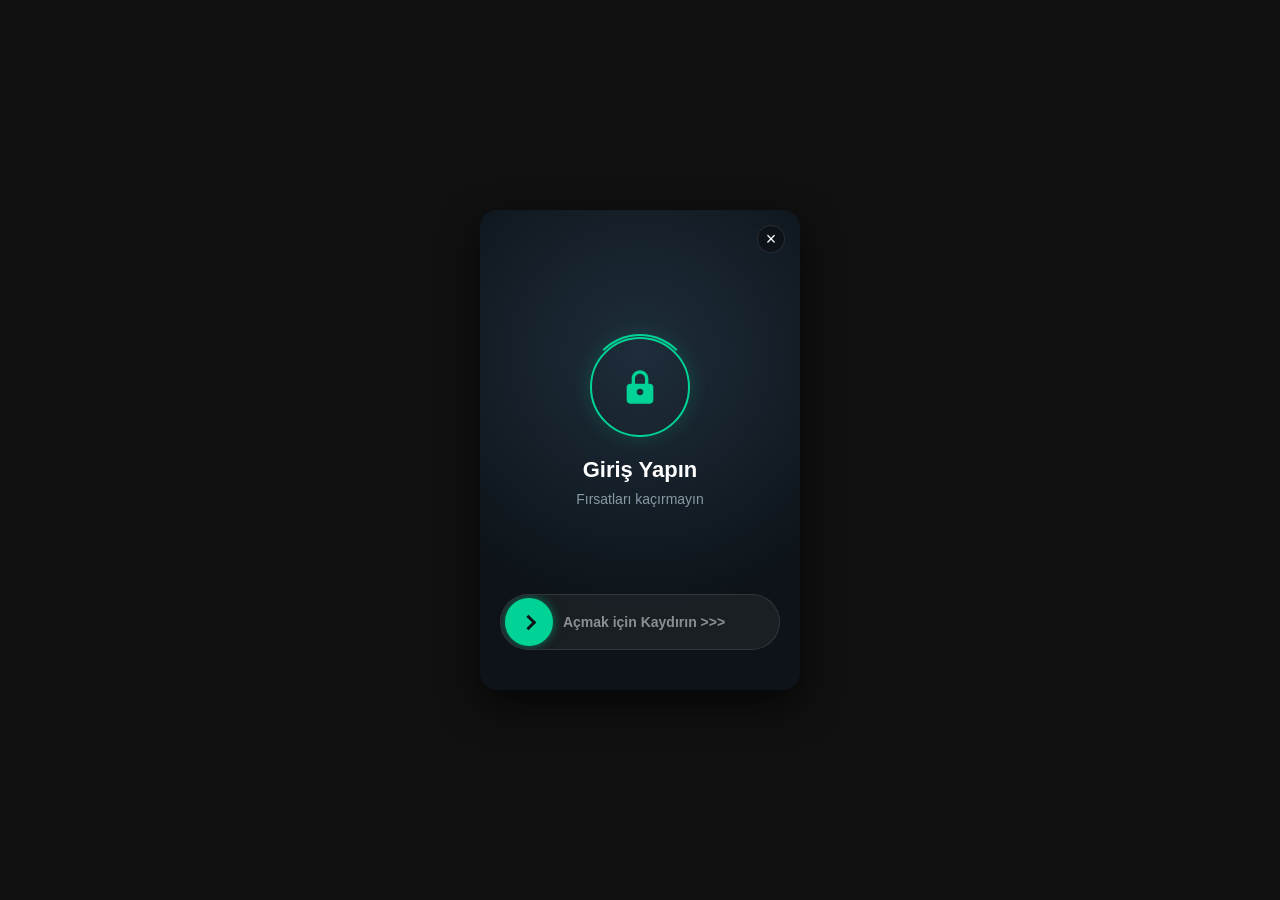
<file: gate_interstitial/model3.html>
<!DOCTYPE html>
<html lang="tr">
<head>
    <meta charset="UTF-8">
    <meta name="viewport" content="width=device-width, initial-scale=1.0">
    <title>Gate.tr Interstitial - Model 3</title>
    <style>
        * {
            margin: 0;
            padding: 0;
            box-sizing: border-box;
            font-family: 'Segoe UI', Roboto, Helvetica, Arial, sans-serif;
            user-select: none; /* Prevent text selection during drag */
        }

        body {
            background-color: #111;
            display: flex;
            justify-content: center;
            align-items: center;
            min-height: 100vh;
        }

        .ad-container {
            width: 320px;
            height: 480px;
            background-color: #0d1318;
            position: relative;
            overflow: hidden;
            box-shadow: 0 15px 40px rgba(0,0,0,0.7);
            border-radius: 16px;
        }

        /* Close Button */
        .close-btn {
            position: absolute;
            top: 15px;
            right: 15px;
            width: 28px;
            height: 28px;
            background: rgba(0, 0, 0, 0.3);
            border: 1px solid rgba(255, 255, 255, 0.1);
            border-radius: 50%;
            color: white;
            font-size: 18px;
            display: flex;
            align-items: center;
            justify-content: center;
            cursor: pointer;
            z-index: 100;
        }

        /* --- SCREEN 1: LOCKED --- */
        .screen-locked {
            position: absolute;
            width: 100%;
            height: 100%;
            top: 0;
            left: 0;
            display: flex;
            flex-direction: column;
            justify-content: space-between;
            padding: 40px 20px;
            z-index: 2;
            transition: transform 0.6s cubic-bezier(0.68, -0.55, 0.27, 1.55);
            background: radial-gradient(circle at 50% 30%, #1e2d3b 0%, #0d1318 70%);
        }

        .lock-icon-container {
            flex-grow: 1;
            display: flex;
            flex-direction: column;
            align-items: center;
            justify-content: center;
        }

        .lock-circle {
            width: 100px;
            height: 100px;
            border: 2px solid #00D395;
            border-radius: 50%;
            display: flex;
            align-items: center;
            justify-content: center;
            box-shadow: 0 0 20px rgba(0, 211, 149, 0.2);
            margin-bottom: 20px;
            position: relative;
        }

        .lock-circle::after {
            content: '';
            position: absolute;
            top: -5px;
            left: -5px;
            right: -5px;
            bottom: -5px;
            border-radius: 50%;
            border: 2px solid transparent;
            border-top-color: #00D395;
            animation: spin 3s linear infinite;
        }

        @keyframes spin { 100% { transform: rotate(360deg); } }

        .lock-svg {
            width: 40px;
            height: 40px;
            fill: #00D395;
        }

        .locked-text {
            color: white;
            font-size: 22px;
            font-weight: 700;
            text-align: center;
        }

        .locked-sub {
            color: #8899a6;
            font-size: 14px;
            margin-top: 8px;
            text-align: center;
        }

        /* Slider */
        .slider-container {
            width: 100%;
            height: 56px;
            background: rgba(255, 255, 255, 0.05);
            border-radius: 28px;
            position: relative;
            display: flex;
            align-items: center;
            padding: 4px;
            overflow: hidden;
            border: 1px solid rgba(255, 255, 255, 0.1);
        }

        .slider-text {
            position: absolute;
            width: 100%;
            text-align: center;
            color: rgba(255, 255, 255, 0.5);
            font-size: 14px;
            font-weight: 600;
            pointer-events: none;
            animation: pulseText 2s infinite;
        }

        @keyframes pulseText { 0%, 100% { opacity: 0.3; } 50% { opacity: 0.7; } }

        .slider-handle {
            width: 48px;
            height: 48px;
            background: #00D395;
            border-radius: 50%;
            position: relative;
            cursor: grab;
            display: flex;
            align-items: center;
            justify-content: center;
            box-shadow: 0 0 10px rgba(0, 211, 149, 0.5);
            z-index: 10;
        }

        .arrow-right {
            border: solid #0d1318;
            border-width: 0 3px 3px 0;
            display: inline-block;
            padding: 4px;
            transform: rotate(-45deg);
            margin-left: -2px;
        }

        /* --- SCREEN 2: UNLOCKED (OFFER) --- */
        .screen-unlocked {
            position: absolute;
            top: 0;
            left: 0;
            width: 100%;
            height: 100%;
            background: #000;
            z-index: 1; /* Behind locked screen initially */
            display: flex;
            flex-direction: column;
            align-items: center;
            justify-content: center;
            text-align: center;
            padding: 30px;
        }

        /* Confetti Effect (CSS only simple version) */
        .confetti {
            position: absolute;
            width: 10px;
            height: 10px;
            background-color: #00D395;
            animation: confetti-fall 3s linear infinite;
            opacity: 0;
        }
        .c-1 { left: 10%; animation-delay: 0s; background: #00D395; }
        .c-2 { left: 30%; animation-delay: 0.5s; background: white; }
        .c-3 { left: 50%; animation-delay: 1.2s; background: #00D395; }
        .c-4 { left: 70%; animation-delay: 2.5s; background: #444; }
        .c-5 { left: 90%; animation-delay: 0.8s; background: white; }

        @keyframes confetti-fall {
            0% { top: -10px; opacity: 1; transform: rotate(0deg); }
            100% { top: 100%; opacity: 0; transform: rotate(720deg); }
        }

        .logo-small {
            width: 50px;
            height: 50px;
            margin-bottom: 20px;
        }

        .success-title {
            font-size: 28px;
            font-weight: 800;
            color: white;
            margin-bottom: 10px;
            transform: scale(0.8);
            opacity: 0;
            transition: all 0.5s 0.3s;
        }

        .success-desc {
            font-size: 15px;
            color: #ccc;
            margin-bottom: 30px;
            line-height: 1.5;
            opacity: 0;
            transform: translateY(20px);
            transition: all 0.5s 0.5s;
        }

        .main-cta {
            background: #00D395;
            color: #0d1318;
            text-decoration: none;
            padding: 15px 40px;
            border-radius: 30px;
            font-weight: 800;
            font-size: 18px;
            box-shadow: 0 0 20px rgba(0, 211, 149, 0.4);
            transform: translateY(20px);
            opacity: 0;
            transition: all 0.5s 0.7s;
        }

        .main-cta:hover {
            transform: translateY(18px) scale(1.05); /* keep translateY offset on hover */
        }

        /* States */
        .unlocked .screen-locked {
            transform: translateY(-100%);
            opacity: 0;
        }

        .unlocked .success-title { transform: scale(1); opacity: 1; }
        .unlocked .success-desc { transform: translateY(0); opacity: 1; }
        .unlocked .main-cta { transform: translateY(0); opacity: 1; }
        .unlocked .confetti { opacity: 1; }

    </style>
</head>
<body>

    <div class="ad-container" id="adContainer">
        <button class="close-btn" id="closeBtn">&times;</button>

        <!-- Screen 1 -->
        <div class="screen-locked" id="lockedScreen">
            <div class="lock-icon-container">
                <div class="lock-circle">
                    <svg class="lock-svg" viewBox="0 0 24 24">
                        <path d="M12 2C9.243 2 7 4.243 7 7V10H6C4.897 10 4 10.897 4 12V20C4 21.103 4.897 22 6 22H18C19.103 22 20 21.103 20 20V12C20 10.897 19.103 10 18 10H17V7C17 4.243 14.757 2 12 2ZM12 17C10.896 17 10 16.104 10 15C10 13.896 10.896 13 12 13C13.104 13 14 13.896 14 15C14 16.104 13.104 17 12 17ZM15 10H9V7C9 5.346 10.346 4 12 4C13.654 4 15 5.346 15 7V10Z"/>
                    </svg>
                </div>
                <h2 class="locked-text">Giriş Yapın</h2>
                <p class="locked-sub">Fırsatları kaçırmayın</p>
            </div>

            <div class="slider-container" id="sliderContainer">
                <div class="slider-text">Açmak için Kaydırın &gt;&gt;&gt;</div>
                <div class="slider-handle" id="sliderHandle">
                    <i class="arrow-right"></i>
                </div>
            </div>
        </div>

        <!-- Screen 2 -->
        <div class="screen-unlocked">
            <!-- Confetti -->
            <div class="confetti c-1"></div>
            <div class="confetti c-2"></div>
            <div class="confetti c-3"></div>
            <div class="confetti c-4"></div>
            <div class="confetti c-5"></div>

            <svg class="logo-small" viewBox="0 0 100 100" fill="none">
                 <path d="M50 10C27.9086 10 10 27.9086 10 50C10 72.0914 27.9086 90 50 90C72.0914 90 90 72.0914 90 50" stroke="#00D395" stroke-width="8"/>
                 <path d="M90 50H50V25" stroke="#00D395" stroke-width="8" stroke-linecap="round" stroke-linejoin="round"/>
            </svg>

            <h1 class="success-title">Gate.tr'ye<br>Hoş Geldiniz</h1>
            <p class="success-desc">En güvenli kripto borsasında<br>yerinizi hemen alın.</p>
            <a href="https://www.gate.tr/tr" target="_blank" class="main-cta">Hesap Oluştur</a>
        </div>
    </div>

    <script>
        document.addEventListener('DOMContentLoaded', () => {
            const container = document.getElementById('adContainer');
            const sliderHandle = document.getElementById('sliderHandle');
            const sliderContainer = document.getElementById('sliderContainer');
            const closeBtn = document.getElementById('closeBtn');

            let isDragging = false;
            let startX, currentX;
            const maxSlide = 320 - 40 - 48 - 8; // approx width calculation

            // Touch events
            sliderHandle.addEventListener('touchstart', dragStart);
            sliderHandle.addEventListener('touchmove', drag);
            sliderHandle.addEventListener('touchend', dragEnd);

            // Mouse events
            sliderHandle.addEventListener('mousedown', dragStart);
            document.addEventListener('mousemove', drag);
            document.addEventListener('mouseup', dragEnd);

            function dragStart(e) {
                isDragging = true;
                startX = e.type.includes('mouse') ? e.pageX : e.touches[0].clientX;
                sliderHandle.style.transition = 'none';
            }

            function drag(e) {
                if (!isDragging) return;

                const clientX = e.type.includes('mouse') ? e.pageX : e.touches[0].clientX;
                const moveX = clientX - startX;
                const containerWidth = sliderContainer.clientWidth;
                const handleWidth = sliderHandle.clientWidth;
                const maxMove = containerWidth - handleWidth - 8; // 8 is padding

                // Clamping
                let newLeft = Math.max(0, Math.min(moveX, maxMove));

                sliderHandle.style.transform = `translateX(${newLeft}px)`;

                // Opacity of text
                const opacity = 1 - (newLeft / maxMove);
                document.querySelector('.slider-text').style.opacity = opacity;

                // Threshold to unlock
                if (newLeft >= maxMove * 0.9) {
                    unlock();
                }
            }

            function dragEnd() {
                if (!isDragging) return;
                isDragging = false;

                // If not unlocked, snap back
                if (!container.classList.contains('unlocked')) {
                    sliderHandle.style.transition = 'transform 0.3s';
                    sliderHandle.style.transform = 'translateX(0)';
                    document.querySelector('.slider-text').style.opacity = '1';
                }
            }

            function unlock() {
                isDragging = false;
                container.classList.add('unlocked');
            }

            // Close Logic
            closeBtn.addEventListener('click', () => {
                container.style.opacity = '0';
                setTimeout(() => console.log('Ad closed'), 500);
            });

            // Auto-demo (for users who don't interact quickly - optional)
            /*
            setTimeout(() => {
                if(!container.classList.contains('unlocked')) {
                    sliderHandle.style.transition = 'transform 1s ease-in-out';
                    sliderHandle.style.transform = `translateX(250px)`;
                    setTimeout(unlock, 1000);
                }
            }, 3000);
            */
        });
    </script>
</body>
</html>
</file>
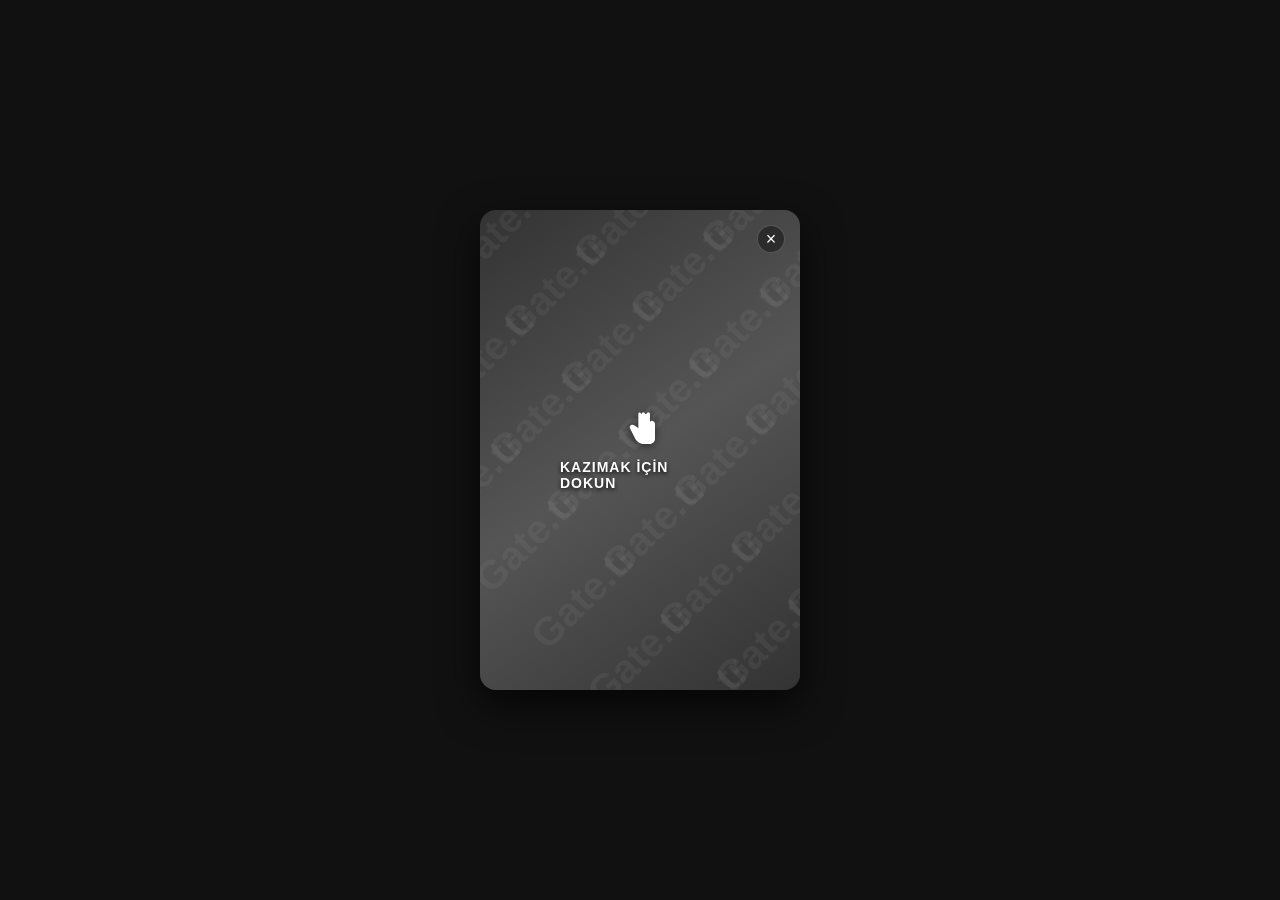
<file: gate_interstitial/model4.html>
<!DOCTYPE html>
<html lang="tr">
<head>
    <meta charset="UTF-8">
    <meta name="viewport" content="width=device-width, initial-scale=1.0">
    <title>Gate.tr Interstitial - Model 4</title>
    <style>
        * {
            margin: 0;
            padding: 0;
            box-sizing: border-box;
            font-family: 'Segoe UI', Roboto, Helvetica, Arial, sans-serif;
            user-select: none;
        }

        body {
            background-color: #111;
            display: flex;
            justify-content: center;
            align-items: center;
            min-height: 100vh;
        }

        .ad-container {
            width: 320px;
            height: 480px;
            position: relative;
            overflow: hidden;
            border-radius: 16px;
            box-shadow: 0 15px 40px rgba(0,0,0,0.7);
        }

        /* Close Button */
        .close-btn {
            position: absolute;
            top: 15px;
            right: 15px;
            width: 28px;
            height: 28px;
            background: rgba(0, 0, 0, 0.4);
            border: 1px solid rgba(255, 255, 255, 0.2);
            border-radius: 50%;
            color: white;
            font-size: 18px;
            display: flex;
            align-items: center;
            justify-content: center;
            cursor: pointer;
            z-index: 200;
        }

        /* --- LAYER 1: THE REVEAL (UNDERNEATH) --- */
        .reveal-layer {
            position: absolute;
            top: 0;
            left: 0;
            width: 100%;
            height: 100%;
            background: linear-gradient(135deg, #0d1318 0%, #1a2a3a 100%);
            display: flex;
            flex-direction: column;
            align-items: center;
            justify-content: center;
            text-align: center;
            padding: 20px;
            z-index: 1;
        }

        /* Branding in Reveal */
        .brand-logo {
            width: 60px;
            height: 60px;
            margin-bottom: 20px;
        }

        .promo-title {
            color: #00D395;
            font-size: 32px;
            font-weight: 800;
            margin-bottom: 10px;
            text-transform: uppercase;
            text-shadow: 0 0 15px rgba(0, 211, 149, 0.5);
            animation: popIn 0.5s cubic-bezier(0.175, 0.885, 0.32, 1.275);
        }

        .promo-sub {
            color: white;
            font-size: 16px;
            margin-bottom: 30px;
            line-height: 1.4;
        }

        .cta-btn {
            background: white;
            color: #0d1318;
            padding: 15px 35px;
            border-radius: 30px;
            font-weight: 700;
            font-size: 16px;
            text-decoration: none;
            box-shadow: 0 5px 15px rgba(0,0,0,0.3);
            transition: transform 0.2s, box-shadow 0.2s;
        }

        .cta-btn:hover {
            transform: translateY(-2px);
            box-shadow: 0 8px 20px rgba(0,0,0,0.4);
            background: #00D395;
            color: white;
        }

        /* --- LAYER 2: THE SCRATCH SURFACE (CANVAS) --- */
        #scratchCanvas {
            position: absolute;
            top: 0;
            left: 0;
            z-index: 100;
            cursor: pointer; /* Fallback */
            cursor: url('data:image/svg+xml;utf8,<svg xmlns="http://www.w3.org/2000/svg" width="24" height="24" viewBox="0 0 24 24"><circle cx="12" cy="12" r="10" fill="white" stroke="%23000" stroke-width="2"/></svg>') 12 12, auto;
            transition: opacity 0.8s;
        }

        .hand-hint {
            position: absolute;
            top: 50%;
            left: 50%;
            transform: translate(-50%, -50%);
            z-index: 101;
            pointer-events: none;
            display: flex;
            flex-direction: column;
            align-items: center;
            opacity: 1;
            transition: opacity 0.3s;
        }

        .hand-icon {
            width: 40px;
            height: 40px;
            fill: white;
            filter: drop-shadow(0 2px 4px rgba(0,0,0,0.5));
            animation: scratchMotion 1.5s infinite;
        }

        .hand-text {
            color: white;
            font-weight: 700;
            margin-top: 10px;
            text-transform: uppercase;
            letter-spacing: 1px;
            text-shadow: 0 2px 4px rgba(0,0,0,0.8);
            font-size: 14px;
        }

        @keyframes scratchMotion {
            0% { transform: translate(0, 0) rotate(0deg); }
            25% { transform: translate(-20px, 10px) rotate(-10deg); }
            50% { transform: translate(20px, -10px) rotate(10deg); }
            75% { transform: translate(-10px, -10px) rotate(-5deg); }
            100% { transform: translate(0, 0) rotate(0deg); }
        }

        @keyframes popIn {
            0% { transform: scale(0.5); opacity: 0; }
            100% { transform: scale(1); opacity: 1; }
        }

        /* Confetti for win */
        .confetti-piece {
            position: absolute;
            width: 8px;
            height: 16px;
            background: #ffd300;
            top: -20px;
            opacity: 0;
            z-index: 50;
        }

    </style>
</head>
<body>

    <div class="ad-container">
        <button class="close-btn" id="closeBtn">&times;</button>

        <!-- Reveal Content -->
        <div class="reveal-layer">
            <svg class="brand-logo" viewBox="0 0 100 100" fill="none">
                 <path d="M50 10C27.9086 10 10 27.9086 10 50C10 72.0914 27.9086 90 50 90C72.0914 90 90 72.0914 90 50" stroke="#00D395" stroke-width="8"/>
                 <path d="M90 50H50V25" stroke="#00D395" stroke-width="8" stroke-linecap="round" stroke-linejoin="round"/>
            </svg>
            <div class="promo-title">100 USDT</div>
            <p class="promo-sub">Hoş Geldin Ödülü<br>Sizi Bekliyor!</p>
            <a href="https://www.gate.tr/tr" target="_blank" class="cta-btn">Hemen Al</a>
        </div>

        <!-- Scratch Surface -->
        <canvas id="scratchCanvas" width="320" height="480"></canvas>

        <!-- Hint -->
        <div class="hand-hint" id="handHint">
            <svg class="hand-icon" viewBox="0 0 24 24">
                <path d="M12 2C11.5 2 11 2.5 11 3V11.5C11 11.5 8.5 9.5 7.5 9.5C6.5 9.5 5.5 10.5 6 11.5L9 17.5C10 19.5 12 21 15 21H18C19.5 21 21 19.5 21 18V9C21 8 20 7 19 7C18.5 7 18 7.5 18 8V3C18 2.5 17.5 2 17 2C16.5 2 16 2.5 16 3V3C15.5 3 15 3 15 3C15 2.5 14.5 2 14 2C13.5 2 13 2.5 13 3V3C12.5 3 12 2 12 2Z"/>
            </svg>
            <div class="hand-text">Kazımak için Dokun</div>
        </div>

    </div>

    <script>
        document.addEventListener('DOMContentLoaded', () => {
            const canvas = document.getElementById('scratchCanvas');
            const ctx = canvas.getContext('2d');
            const closeBtn = document.getElementById('closeBtn');
            const handHint = document.getElementById('handHint');
            const container = document.querySelector('.ad-container');

            const width = 320;
            const height = 480;
            let isDrawing = false;
            let finished = false;

            // 1. Prepare the Scratch Layer (Overlay)
            // Create a gradient or pattern
            const grad = ctx.createLinearGradient(0, 0, width, height);
            grad.addColorStop(0, '#333');
            grad.addColorStop(0.5, '#555');
            grad.addColorStop(1, '#333');

            ctx.fillStyle = grad;
            ctx.fillRect(0, 0, width, height);

            // Add Gate Logo Pattern on top (subtle)
            ctx.fillStyle = 'rgba(255, 255, 255, 0.05)';
            ctx.font = 'bold 40px Arial';
            ctx.textAlign = 'center';
            ctx.rotate(-Math.PI / 4);
            for(let i=-200; i<600; i+=100) {
                for(let j=-200; j<600; j+=80) {
                    ctx.fillText('Gate.tr', i, j);
                }
            }
            ctx.setTransform(1, 0, 0, 1, 0, 0); // Reset transform

            // Overlay Text
            ctx.fillStyle = '#ffffff';
            ctx.font = 'bold 24px Segoe UI, sans-serif';
            ctx.textAlign = 'center';
            // We use the HTML hint instead for animation, but this is a fallback if needed

            // 2. Scratch Logic
            // We use 'destination-out' to erase pixels
            ctx.globalCompositeOperation = 'destination-out';
            ctx.lineJoin = 'round';
            ctx.lineCap = 'round';
            ctx.lineWidth = 40;

            function getPos(e) {
                const rect = canvas.getBoundingClientRect();
                let clientX, clientY;

                if (e.changedTouches && e.changedTouches.length > 0) {
                    clientX = e.changedTouches[0].clientX;
                    clientY = e.changedTouches[0].clientY;
                } else {
                    clientX = e.clientX;
                    clientY = e.clientY;
                }

                return {
                    x: clientX - rect.left,
                    y: clientY - rect.top
                };
            }

            function scratch(e) {
                if (!isDrawing || finished) return;
                e.preventDefault();

                const pos = getPos(e);
                ctx.lineTo(pos.x, pos.y);
                ctx.stroke();

                // Hide hint on first scratch
                if (handHint.style.opacity !== '0') {
                    handHint.style.opacity = '0';
                    setTimeout(() => handHint.style.display = 'none', 300);
                }

                // Throttle check for performance
                if (Math.random() > 0.8) checkPercentage();
            }

            function startScratch(e) {
                if (finished) return;
                isDrawing = true;
                const pos = getPos(e);
                ctx.beginPath();
                ctx.moveTo(pos.x, pos.y);
            }

            function endScratch() {
                isDrawing = false;
            }

            // Events
            canvas.addEventListener('mousedown', startScratch);
            canvas.addEventListener('mousemove', scratch);
            canvas.addEventListener('mouseup', endScratch);

            canvas.addEventListener('touchstart', startScratch, {passive: false});
            canvas.addEventListener('touchmove', scratch, {passive: false});
            canvas.addEventListener('touchend', endScratch);

            // 3. Percentage Check to Auto-Complete
            function checkPercentage() {
                // Sampling pixels (checking every 10th pixel for speed)
                const imageData = ctx.getImageData(0, 0, width, height);
                const pixels = imageData.data;
                let transparentCount = 0;
                const sampleRate = 40; // High number = less accurate but faster

                for (let i = 0; i < pixels.length; i += sampleRate) {
                    // Alpha channel is every 4th byte (i+3)
                    if (pixels[i + 3] < 128) {
                        transparentCount++;
                    }
                }

                const totalPixelsToCheck = pixels.length / sampleRate;
                const percentage = (transparentCount / totalPixelsToCheck) * 100;

                if (percentage > 40) { // If 40% is scratched
                    finishAnimation();
                }
            }

            function finishAnimation() {
                finished = true;
                canvas.style.transition = 'opacity 0.6s';
                canvas.style.opacity = '0';
                setTimeout(() => {
                    canvas.style.display = 'none';
                    spawnConfetti();
                }, 600);
            }

            // 4. Confetti Effect
            function spawnConfetti() {
                const colors = ['#00D395', '#fff', '#FFD700'];
                for (let i = 0; i < 50; i++) {
                    const el = document.createElement('div');
                    el.classList.add('confetti-piece');
                    el.style.left = Math.random() * 100 + '%';
                    el.style.backgroundColor = colors[Math.floor(Math.random() * colors.length)];
                    el.style.animation = `confettiFall ${2 + Math.random() * 2}s linear forwards`;
                    el.style.animationDelay = Math.random() * 0.5 + 's';
                    container.appendChild(el);
                }

                // Add CSS for confetti via JS to ensure it works
                const style = document.createElement('style');
                style.innerHTML = `
                    @keyframes confettiFall {
                        to { transform: translateY(500px) rotate(720deg); opacity: 1; }
                    }
                `;
                document.head.appendChild(style);
            }

            // Close Logic
            closeBtn.addEventListener('click', () => {
                container.style.opacity = '0';
                setTimeout(() => console.log('Ad closed'), 500);
            });
        });
    </script>
</body>
</html>
</file>
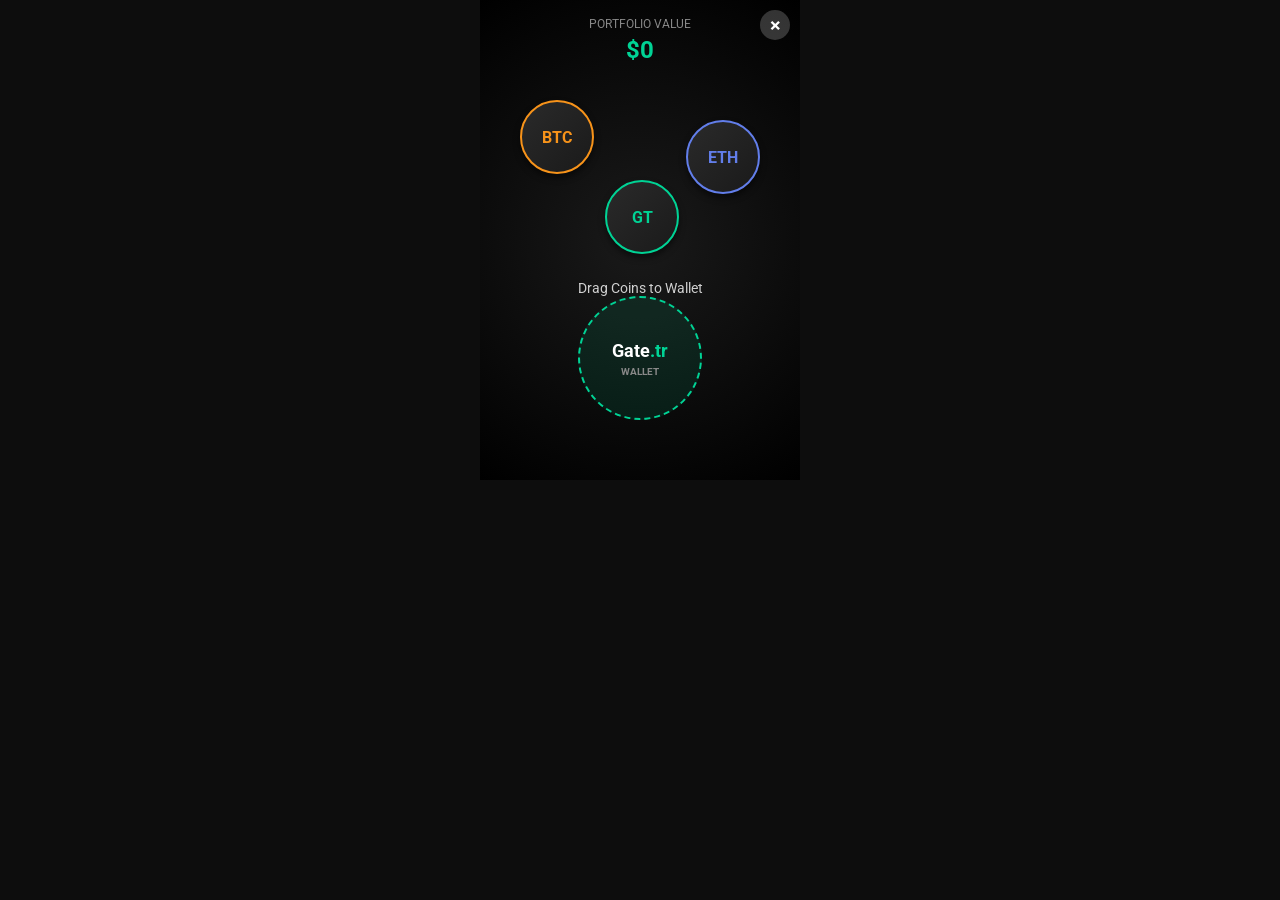
<file: gate_interstitial/model5.html>
<!DOCTYPE html>
<html lang="en">
<head>
    <meta charset="UTF-8">
    <meta name="viewport" content="width=device-width, initial-scale=1.0, maximum-scale=1.0, user-scalable=no">
    <title>Gate.tr Interstitial</title>
    <style>
        @import url('https://fonts.googleapis.com/css2?family=Roboto:wght@400;700&display=swap');

        body {
            margin: 0;
            padding: 0;
            overflow: hidden;
            background-color: #0d0d0d;
            font-family: 'Roboto', sans-serif;
            user-select: none;
            -webkit-user-select: none;
        }

        #container {
            width: 320px;
            height: 480px;
            position: relative;
            background: radial-gradient(circle at center, #1a1a1a 0%, #000000 100%);
            overflow: hidden;
            margin: 0 auto;
        }

        /* Close Button */
        #close-btn {
            position: absolute;
            top: 10px;
            right: 10px;
            width: 30px;
            height: 30px;
            background-color: rgba(255, 255, 255, 0.2);
            border-radius: 50%;
            cursor: pointer;
            z-index: 1000;
            display: flex;
            align-items: center;
            justify-content: center;
            font-size: 20px;
            color: white;
            font-weight: bold;
        }

        /* Top Bar */
        #top-bar {
            position: absolute;
            top: 0;
            left: 0;
            width: 100%;
            height: 60px;
            display: flex;
            justify-content: center;
            align-items: center;
            flex-direction: column;
            padding-top: 10px;
        }

        #score-label {
            color: #888;
            font-size: 12px;
            margin-bottom: 5px;
        }

        #score-val {
            color: #00D395;
            font-size: 24px;
            font-weight: bold;
        }

        /* Target Area */
        #target-area {
            position: absolute;
            bottom: 60px;
            left: 50%;
            transform: translateX(-50%);
            width: 120px;
            height: 120px;
            border-radius: 50%;
            border: 2px dashed #00D395;
            display: flex;
            align-items: center;
            justify-content: center;
            transition: all 0.3s ease;
        }

        #target-area.pulse {
            animation: pulse 1.5s infinite;
            background-color: rgba(0, 211, 149, 0.1);
        }

        @keyframes pulse {
            0% { transform: translateX(-50%) scale(1); box-shadow: 0 0 0 0 rgba(0, 211, 149, 0.7); }
            70% { transform: translateX(-50%) scale(1.05); box-shadow: 0 0 0 20px rgba(0, 211, 149, 0); }
            100% { transform: translateX(-50%) scale(1); box-shadow: 0 0 0 0 rgba(0, 211, 149, 0); }
        }

        #gate-logo {
            color: white;
            font-weight: bold;
            font-size: 18px;
            text-align: center;
        }

        #gate-logo span {
            color: #00D395;
        }

        /* Draggables */
        .coin {
            position: absolute;
            width: 70px;
            height: 70px;
            border-radius: 50%;
            background: linear-gradient(135deg, #2a2a2a, #1a1a1a);
            border: 2px solid #333;
            color: white;
            display: flex;
            align-items: center;
            justify-content: center;
            font-weight: bold;
            font-size: 16px;
            box-shadow: 0 4px 6px rgba(0,0,0,0.5);
            cursor: grab;
            z-index: 10;
        }

        .coin:active {
            cursor: grabbing;
        }

        .coin.btc { top: 100px; left: 40px; border-color: #F7931A; color: #F7931A; }
        .coin.eth { top: 120px; right: 40px; border-color: #627EEA; color: #627EEA; }
        .coin.gt { top: 180px; left: 125px; border-color: #00D395; color: #00D395; }

        /* Guide */
        #guide-text {
            position: absolute;
            top: 280px;
            width: 100%;
            text-align: center;
            color: white;
            font-size: 14px;
            pointer-events: none;
            opacity: 0.8;
            animation: bounce 2s infinite;
        }

        @keyframes bounce {
            0%, 20%, 50%, 80%, 100% {transform: translateY(0);}
            40% {transform: translateY(-10px);}
            60% {transform: translateY(-5px);}
        }

        /* Success Message */
        #message {
            position: absolute;
            top: 50%;
            left: 50%;
            transform: translate(-50%, -50%);
            background-color: rgba(0,0,0,0.8);
            padding: 20px;
            border-radius: 10px;
            color: #00D395;
            font-size: 20px;
            font-weight: bold;
            text-align: center;
            display: none;
            z-index: 20;
            width: 80%;
        }

        /* End Screen */
        #end-screen {
            position: absolute;
            top: 0;
            left: 0;
            width: 100%;
            height: 100%;
            background-color: rgba(0,0,0,0.9);
            display: none;
            flex-direction: column;
            justify-content: center;
            align-items: center;
            z-index: 100;
        }

        #end-title {
            color: white;
            font-size: 24px;
            margin-bottom: 10px;
        }

        #end-score {
            color: #00D395;
            font-size: 36px;
            font-weight: bold;
            margin-bottom: 30px;
        }

        #cta-btn {
            background-color: #00D395;
            color: #000;
            padding: 15px 40px;
            border-radius: 30px;
            font-weight: bold;
            text-transform: uppercase;
            text-decoration: none;
            font-size: 18px;
            animation: pulse-btn 2s infinite;
        }

        @keyframes pulse-btn {
            0% { transform: scale(1); }
            50% { transform: scale(1.05); }
            100% { transform: scale(1); }
        }

        /* Particles */
        .particle {
            position: absolute;
            background: #00D395;
            width: 5px;
            height: 5px;
            border-radius: 50%;
            pointer-events: none;
            z-index: 5;
        }

    </style>
</head>
<body>

<div id="container">
    <div id="close-btn">×</div>

    <div id="top-bar">
        <div id="score-label">PORTFOLIO VALUE</div>
        <div id="score-val">$0</div>
    </div>

    <div id="guide-text">Drag Coins to Wallet</div>

    <div id="target-area" class="pulse">
        <div id="gate-logo">
            Gate<span>.tr</span><br>
            <div style="font-size: 10px; color: #888; margin-top: 5px;">WALLET</div>
        </div>
    </div>

    <div class="coin btc" id="coin-btc" data-val="65000">BTC</div>
    <div class="coin eth" id="coin-eth" data-val="3500">ETH</div>
    <div class="coin gt" id="coin-gt" data-val="12000">GT</div>

    <div id="message"></div>

    <div id="end-screen">
        <div id="end-title">Portfolio Ready!</div>
        <div id="end-score">$80,500</div>
        <a href="https://www.gate.com/tr" target="_blank" id="cta-btn">Start Trading</a>
    </div>
</div>

<script>
    // Game State
    let score = 0;
    let coinsCollected = 0;
    const totalCoins = 3;

    // Elements
    const container = document.getElementById('container');
    const target = document.getElementById('target-area');
    const scoreVal = document.getElementById('score-val');
    const message = document.getElementById('message');
    const endScreen = document.getElementById('end-screen');
    const endScore = document.getElementById('end-score');
    const closeBtn = document.getElementById('close-btn');
    const guideText = document.getElementById('guide-text');

    // Close functionality
    closeBtn.addEventListener('click', () => {
        container.style.display = 'none'; // In a real ad, this might signal the SDK to close
    });

    // Coins
    const coins = document.querySelectorAll('.coin');

    coins.forEach(coin => {
        // Touch events
        coin.addEventListener('touchstart', handleStart, {passive: false});
        coin.addEventListener('touchmove', handleMove, {passive: false});
        coin.addEventListener('touchend', handleEnd, {passive: false});

        // Mouse events
        coin.addEventListener('mousedown', handleStart);
    });

    // Drag logic
    let activeItem = null;
    let initialX, initialY;
    let currentX, currentY;
    let xOffset = 0, yOffset = 0;

    function handleStart(e) {
        if (e.target.classList.contains('collected')) return;

        if (e.type === 'touchstart') {
            initialX = e.touches[0].clientX - xOffset;
            initialY = e.touches[0].clientY - yOffset;
        } else {
            initialX = e.clientX - xOffset;
            initialY = e.clientY - yOffset;
            document.addEventListener('mousemove', handleMove);
            document.addEventListener('mouseup', handleEnd);
        }

        activeItem = e.target;

        // Get current transform if any
        const style = window.getComputedStyle(activeItem);
        const matrix = new WebKitCSSMatrix(style.transform);
        xOffset = matrix.m41;
        yOffset = matrix.m42;

        // Recalculate initial relative to current offset
        if (e.type === 'touchstart') {
             initialX = e.touches[0].clientX - xOffset;
             initialY = e.touches[0].clientY - yOffset;
        } else {
             initialX = e.clientX - xOffset;
             initialY = e.clientY - yOffset;
        }
    }

    function handleMove(e) {
        if (!activeItem) return;
        e.preventDefault();

        let clientX, clientY;
        if (e.type === 'touchmove') {
            clientX = e.touches[0].clientX;
            clientY = e.touches[0].clientY;
        } else {
            clientX = e.clientX;
            clientY = e.clientY;
        }

        currentX = clientX - initialX;
        currentY = clientY - initialY;

        xOffset = currentX;
        yOffset = currentY;

        setTranslate(currentX, currentY, activeItem);

        // Check collision for feedback
        if (isColliding(activeItem, target)) {
            target.style.transform = "translateX(-50%) scale(1.2)";
            target.style.borderColor = "#fff";
        } else {
            target.style.transform = "translateX(-50%) scale(1)";
            target.style.borderColor = "#00D395";
        }
    }

    function handleEnd(e) {
        if (!activeItem) return;

        document.removeEventListener('mousemove', handleMove);
        document.removeEventListener('mouseup', handleEnd);

        if (isColliding(activeItem, target)) {
            // Success Drop
            collectCoin(activeItem);
        } else {
            // Revert
            activeItem.style.transition = "transform 0.3s ease";
            setTranslate(0, 0, activeItem);
            setTimeout(() => {
                activeItem.style.transition = "";
            }, 300);
            xOffset = 0;
            yOffset = 0;
        }

        activeItem = null;
        target.style.transform = "translateX(-50%) scale(1)";
        target.style.borderColor = "#00D395";
    }

    function setTranslate(xPos, yPos, el) {
        el.style.transform = `translate3d(${xPos}px, ${yPos}px, 0)`;
    }

    function isColliding(a, b) {
        const aRect = a.getBoundingClientRect();
        const bRect = b.getBoundingClientRect();

        return !(
            ((aRect.top + aRect.height) < (bRect.top)) ||
            (aRect.top > (bRect.bottom)) ||
            ((aRect.left + aRect.width) < bRect.left) ||
            (aRect.left > (bRect.right))
        );
    }

    function collectCoin(coin) {
        coin.classList.add('collected');
        coin.style.display = 'none'; // Or animate it shrinking into the target

        // Add Score
        const val = parseInt(coin.getAttribute('data-val'));
        animateScore(score, score + val);
        score += val;

        coinsCollected++;

        // Particle effect
        createParticles(10);

        // Show message
        showMessage(`+ $${val.toLocaleString()}`);

        if (coinsCollected >= totalCoins) {
            setTimeout(showEndScreen, 1500);
        }
    }

    function animateScore(start, end) {
        let current = start;
        const step = Math.ceil((end - start) / 20);
        const timer = setInterval(() => {
            current += step;
            if (current >= end) {
                current = end;
                clearInterval(timer);
            }
            scoreVal.textContent = `$${current.toLocaleString()}`;
        }, 20);
    }

    function showMessage(text) {
        message.textContent = text;
        message.style.display = 'block';
        message.style.opacity = '1';

        // Hide after 1s
        setTimeout(() => {
            message.style.display = 'none';
        }, 1000);
    }

    function showEndScreen() {
        endScore.textContent = `$${score.toLocaleString()}`;
        endScreen.style.display = 'flex';
        guideText.style.display = 'none';
    }

    function createParticles(count) {
        const rect = target.getBoundingClientRect();
        const centerX = rect.left + rect.width / 2;
        const centerY = rect.top + rect.height / 2;

        for (let i = 0; i < count; i++) {
            const p = document.createElement('div');
            p.classList.add('particle');
            container.appendChild(p);

            const angle = Math.random() * Math.PI * 2;
            const velocity = Math.random() * 50 + 20;

            const destX = Math.cos(angle) * velocity;
            const destY = Math.sin(angle) * velocity;

            // Set initial position relative to container
            // container is relative, particles absolute.
            // We need to calculate position relative to container top/left
            const containerRect = container.getBoundingClientRect();
            const relX = centerX - containerRect.left;
            const relY = centerY - containerRect.top;

            p.style.left = relX + 'px';
            p.style.top = relY + 'px';

            // Animate
            const anim = p.animate([
                { transform: `translate(0, 0) scale(1)`, opacity: 1 },
                { transform: `translate(${destX}px, ${destY}px) scale(0)`, opacity: 0 }
            ], {
                duration: 600,
                easing: 'ease-out'
            });

            anim.onfinish = () => p.remove();
        }
    }

</script>

</body>
</html>
</file>
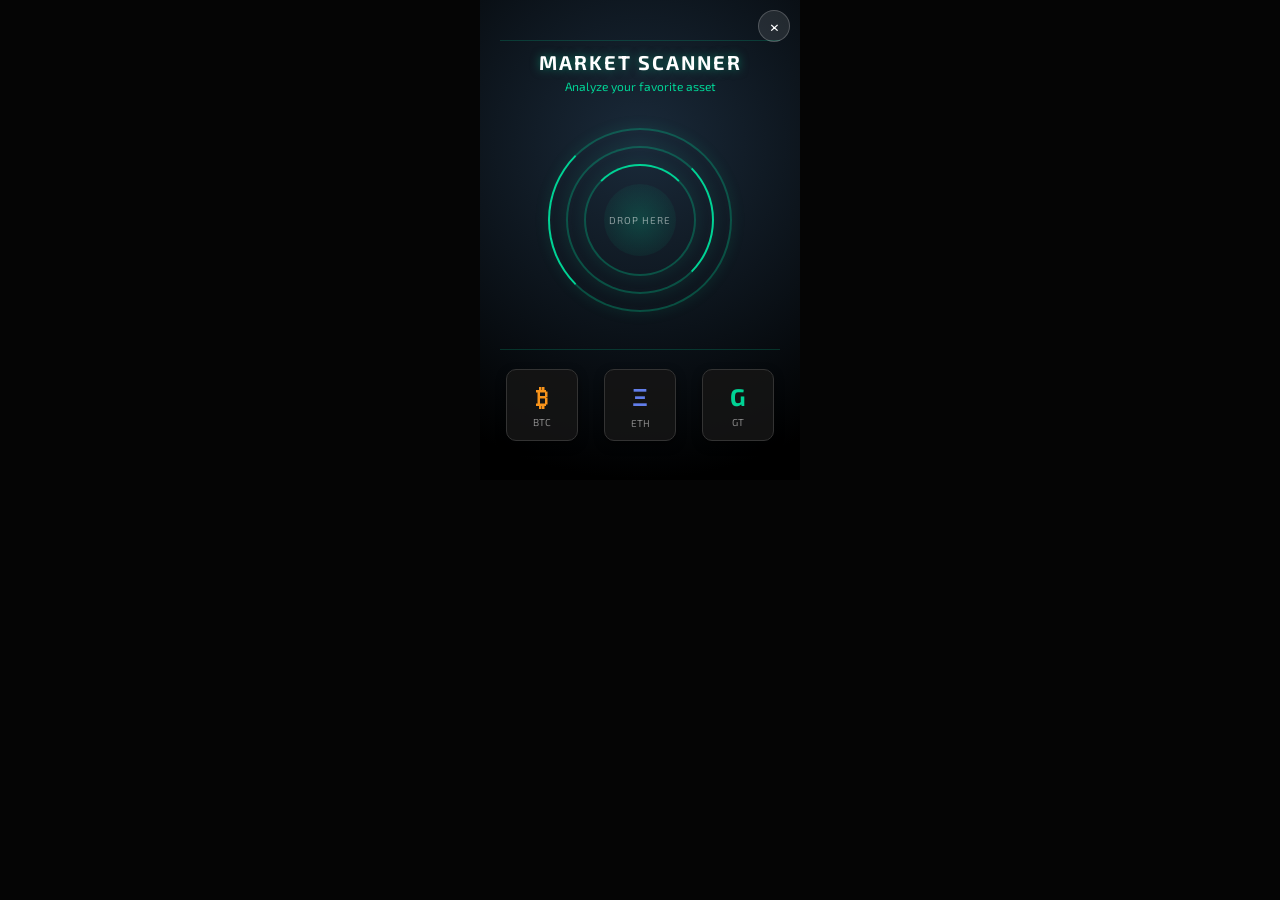
<file: gate_interstitial/model6.html>
<!DOCTYPE html>
<html lang="en">
<head>
    <meta charset="UTF-8">
    <meta name="viewport" content="width=device-width, initial-scale=1.0, maximum-scale=1.0, user-scalable=no">
    <title>Gate.tr Asset Scanner</title>
    <style>
        @import url('https://fonts.googleapis.com/css2?family=Exo+2:wght@400;700&display=swap');

        body {
            margin: 0;
            padding: 0;
            overflow: hidden;
            background-color: #050505;
            font-family: 'Exo 2', sans-serif;
            user-select: none;
            -webkit-user-select: none;
        }

        #container {
            width: 320px;
            height: 480px;
            position: relative;
            background: radial-gradient(circle at 50% 30%, #1a2a3a 0%, #000000 90%);
            overflow: hidden;
            margin: 0 auto;
        }

        /* HUD Overlay */
        .hud-line {
            position: absolute;
            background: rgba(0, 211, 149, 0.2);
            pointer-events: none;
        }
        .hud-line.top { top: 40px; left: 20px; right: 20px; height: 1px; }
        .hud-line.bottom { bottom: 130px; left: 20px; right: 20px; height: 1px; }

        /* Close Button */
        #close-btn {
            position: absolute;
            top: 10px;
            right: 10px;
            width: 30px;
            height: 30px;
            background: rgba(255, 255, 255, 0.1);
            border: 1px solid rgba(255,255,255,0.2);
            border-radius: 50%;
            cursor: pointer;
            z-index: 1000;
            display: flex;
            align-items: center;
            justify-content: center;
            font-size: 18px;
            color: white;
        }

        /* Title */
        #header {
            position: absolute;
            top: 50px;
            width: 100%;
            text-align: center;
            color: white;
            z-index: 10;
        }
        #header h2 {
            margin: 0;
            font-size: 20px;
            text-transform: uppercase;
            letter-spacing: 2px;
            text-shadow: 0 0 10px rgba(0, 211, 149, 0.5);
        }
        #header p {
            margin: 5px 0 0;
            font-size: 12px;
            color: #00D395;
        }

        /* Scanner/Portal */
        #scanner-zone {
            position: absolute;
            top: 130px;
            left: 50%;
            transform: translateX(-50%);
            width: 180px;
            height: 180px;
            display: flex;
            align-items: center;
            justify-content: center;
            z-index: 5;
        }

        .scanner-ring {
            position: absolute;
            border-radius: 50%;
            border: 2px solid rgba(0, 211, 149, 0.3);
            box-shadow: 0 0 15px rgba(0, 211, 149, 0.1);
        }

        .ring-1 { width: 100%; height: 100%; border-left-color: #00D395; animation: spin 4s linear infinite; }
        .ring-2 { width: 80%; height: 80%; border-right-color: #00D395; animation: spin 6s linear infinite reverse; }
        .ring-3 { width: 60%; height: 60%; border-top-color: #00D395; animation: spin 2s linear infinite; }

        .scanner-core {
            width: 40%;
            height: 40%;
            background: radial-gradient(circle, rgba(0,211,149,0.2), transparent);
            border-radius: 50%;
            animation: pulse-core 2s ease-in-out infinite;
        }

        @keyframes spin { 100% { transform: rotate(360deg); } }
        @keyframes pulse-core {
            0%, 100% { transform: scale(0.8); opacity: 0.5; }
            50% { transform: scale(1.1); opacity: 1; }
        }

        .drop-hint {
            position: absolute;
            top: 50%;
            left: 50%;
            transform: translate(-50%, -50%);
            font-size: 10px;
            color: rgba(255,255,255,0.5);
            pointer-events: none;
            text-transform: uppercase;
            letter-spacing: 1px;
        }

        /* Cards Container */
        #cards-container {
            position: absolute;
            bottom: 30px;
            width: 100%;
            height: 90px;
            display: flex;
            justify-content: space-evenly;
            align-items: center;
            z-index: 20;
        }

        .asset-card {
            width: 70px;
            height: 70px;
            background: rgba(20, 20, 20, 0.9);
            border: 1px solid #333;
            border-radius: 10px;
            display: flex;
            flex-direction: column;
            align-items: center;
            justify-content: center;
            color: white;
            cursor: grab;
            transition: transform 0.2s;
            box-shadow: 0 4px 10px rgba(0,0,0,0.5);
            position: relative; /* Context for absolute */
        }

        .asset-card:active {
            cursor: grabbing;
            transform: scale(1.1);
        }

        .asset-icon {
            font-size: 24px;
            margin-bottom: 5px;
            font-weight: bold;
        }

        .asset-name {
            font-size: 10px;
            color: #888;
        }

        .card-btc .asset-icon { color: #F7931A; }
        .card-eth .asset-icon { color: #627EEA; }
        .card-gt .asset-icon { color: #00D395; }

        /* Animation Layers */
        #animation-layer {
            position: absolute;
            top: 0;
            left: 0;
            width: 100%;
            height: 100%;
            pointer-events: none;
            z-index: 50;
            display: none;
        }

        .rocket {
            position: absolute;
            font-size: 60px;
            left: 50%;
            top: 100%;
            transform: translateX(-50%);
            animation: fly-up 1.5s ease-out forwards;
        }

        @keyframes fly-up {
            0% { top: 100%; transform: translateX(-50%) scale(1); opacity: 1; }
            100% { top: -20%; transform: translateX(-50%) scale(0.5); opacity: 0; }
        }

        .network-grid {
            position: absolute;
            top: 50%;
            left: 50%;
            transform: translate(-50%, -50%);
            width: 10px;
            height: 10px;
            background: #627EEA;
            box-shadow: 0 0 20px 10px #627EEA;
            border-radius: 50%;
            animation: expand-net 1s ease-out forwards;
        }

        @keyframes expand-net {
            0% { transform: translate(-50%, -50%) scale(1); opacity: 1; }
            100% { transform: translate(-50%, -50%) scale(50); opacity: 0; }
        }

        /* End Screen */
        #end-screen {
            position: absolute;
            top: 0;
            left: 0;
            width: 100%;
            height: 100%;
            background: rgba(0,0,0,0.95);
            z-index: 100;
            display: none; /* Flex on activate */
            flex-direction: column;
            align-items: center;
            justify-content: center;
            opacity: 0;
            transition: opacity 0.5s;
        }

        #end-icon {
            font-size: 60px;
            margin-bottom: 20px;
            filter: drop-shadow(0 0 20px rgba(255,255,255,0.2));
        }

        #end-title {
            color: white;
            font-size: 28px;
            font-weight: bold;
            margin-bottom: 10px;
            text-align: center;
        }

        #end-desc {
            color: #888;
            font-size: 14px;
            margin-bottom: 30px;
            text-align: center;
            max-width: 80%;
        }

        #cta-btn {
            background: linear-gradient(90deg, #00D395, #00A876);
            color: #000;
            padding: 16px 40px;
            border-radius: 4px;
            font-weight: bold;
            text-decoration: none;
            font-size: 16px;
            text-transform: uppercase;
            box-shadow: 0 0 20px rgba(0, 211, 149, 0.4);
            animation: pulse-btn 2s infinite;
        }

        @keyframes pulse-btn {
            0% { box-shadow: 0 0 20px rgba(0, 211, 149, 0.4); }
            50% { box-shadow: 0 0 40px rgba(0, 211, 149, 0.7); }
            100% { box-shadow: 0 0 20px rgba(0, 211, 149, 0.4); }
        }

        /* Particle */
        .particle {
            position: absolute;
            background: white;
            border-radius: 50%;
            pointer-events: none;
        }

    </style>
</head>
<body>

<div id="container">
    <div id="close-btn">×</div>

    <div id="header">
        <h2>Market Scanner</h2>
        <p>Analyze your favorite asset</p>
    </div>

    <div class="hud-line top"></div>
    <div class="hud-line bottom"></div>

    <div id="scanner-zone">
        <div class="scanner-ring ring-1"></div>
        <div class="scanner-ring ring-2"></div>
        <div class="scanner-ring ring-3"></div>
        <div class="scanner-core"></div>
        <div class="drop-hint">DROP HERE</div>
    </div>

    <div id="animation-layer"></div>

    <div id="cards-container">
        <div class="asset-card card-btc" id="btc" data-type="btc">
            <div class="asset-icon">₿</div>
            <div class="asset-name">BTC</div>
        </div>
        <div class="asset-card card-eth" id="eth" data-type="eth">
            <div class="asset-icon">Ξ</div>
            <div class="asset-name">ETH</div>
        </div>
        <div class="asset-card card-gt" id="gt" data-type="gt">
            <div class="asset-icon">G</div>
            <div class="asset-name">GT</div>
        </div>
    </div>

    <div id="end-screen">
        <div id="end-icon">🚀</div>
        <div id="end-title">Analysis Complete</div>
        <div id="end-desc">Strong Buy Signal Detected on 1H Timeframe.</div>
        <a href="https://www.gate.com/tr" target="_blank" id="cta-btn">Trade Now</a>
    </div>
</div>

<script>
    // Elements
    const container = document.getElementById('container');
    const scanner = document.getElementById('scanner-zone');
    const cards = document.querySelectorAll('.asset-card');
    const endScreen = document.getElementById('end-screen');
    const endTitle = document.getElementById('end-title');
    const endDesc = document.getElementById('end-desc');
    const endIcon = document.getElementById('end-icon');
    const animLayer = document.getElementById('animation-layer');
    const closeBtn = document.getElementById('close-btn');

    closeBtn.addEventListener('click', () => {
        container.style.display = 'none';
    });

    // Interaction Logic
    let activeCard = null;
    let startX, startY, initialX, initialY;
    let cardRect, scannerRect;

    cards.forEach(card => {
        card.addEventListener('touchstart', handleStart, {passive: false});
        card.addEventListener('mousedown', handleStart);
    });

    function handleStart(e) {
        e.preventDefault();
        activeCard = e.currentTarget;

        // Visual feedback
        activeCard.style.zIndex = 100;
        activeCard.style.transition = 'none';

        if(e.type === 'touchstart') {
            startX = e.touches[0].clientX;
            startY = e.touches[0].clientY;
        } else {
            startX = e.clientX;
            startY = e.clientY;
            document.addEventListener('mousemove', handleMove);
            document.addEventListener('mouseup', handleEnd);
        }

        // Cache positions for collision detection
        scannerRect = scanner.getBoundingClientRect();

        // Add move listener for touch
        if(e.type === 'touchstart') {
            document.addEventListener('touchmove', handleMove, {passive: false});
            document.addEventListener('touchend', handleEnd, {passive: false});
        }
    }

    function handleMove(e) {
        if (!activeCard) return;
        e.preventDefault();

        let clientX, clientY;
        if(e.type.includes('touch')) {
            clientX = e.touches[0].clientX;
            clientY = e.touches[0].clientY;
        } else {
            clientX = e.clientX;
            clientY = e.clientY;
        }

        const dx = clientX - startX;
        const dy = clientY - startY;

        activeCard.style.transform = `translate(${dx}px, ${dy}px) scale(1.1)`;

        // Scanner Highlight
        const cardRect = activeCard.getBoundingClientRect();
        if (isOverlapping(cardRect, scannerRect)) {
            scanner.querySelector('.ring-1').style.borderColor = "#fff";
        } else {
            scanner.querySelector('.ring-1').style.borderColor = "#00D395";
        }
    }

    function handleEnd(e) {
        if (!activeCard) return;

        // Cleanup listeners
        document.removeEventListener('mousemove', handleMove);
        document.removeEventListener('mouseup', handleEnd);
        document.removeEventListener('touchmove', handleMove);
        document.removeEventListener('touchend', handleEnd);

        const cardRect = activeCard.getBoundingClientRect();

        if (isOverlapping(cardRect, scannerRect)) {
            // Success Drop
            triggerSuccess(activeCard.dataset.type);
            activeCard.style.opacity = 0; // Hide card
        } else {
            // Revert
            activeCard.style.transition = 'transform 0.3s ease';
            activeCard.style.transform = 'translate(0, 0) scale(1)';
            activeCard.style.zIndex = '';
        }

        activeCard = null;
        scanner.querySelector('.ring-1').style.borderColor = "#00D395";
    }

    function isOverlapping(rect1, rect2) {
        const overlapX = Math.max(0, Math.min(rect1.right, rect2.right) - Math.max(rect1.left, rect2.left));
        const overlapY = Math.max(0, Math.min(rect1.bottom, rect2.bottom) - Math.max(rect1.top, rect2.top));
        const overlapArea = overlapX * overlapY;
        const cardArea = rect1.width * rect1.height;
        return overlapArea > (cardArea * 0.3); // 30% overlap required
    }

    function triggerSuccess(type) {
        // Hide other cards
        cards.forEach(c => {
            if(c !== activeCard) c.style.opacity = '0';
        });

        animLayer.style.display = 'block';

        // Specific Animations
        if (type === 'btc') {
            // Rocket
            const rocket = document.createElement('div');
            rocket.className = 'rocket';
            rocket.textContent = '🚀';
            animLayer.appendChild(rocket);

            setTimeout(() => showEnd("Moon Mission", "Bitcoin is ready for takeoff. Don't miss the ride!", "🚀"), 1500);
        } else if (type === 'eth') {
            // Network
            const net = document.createElement('div');
            net.className = 'network-grid';
            animLayer.appendChild(net);

            setTimeout(() => showEnd("Smart Future", "Ethereum ecosystem is expanding. Join the network.", "Ξ"), 1000);
        } else if (type === 'gt') {
            // Gate Token / Gold
            createConfetti();
            setTimeout(() => showEnd("VIP Status", "Gate Token holders get exclusive benefits. Upgrade now.", "👑"), 1500);
        }
    }

    function showEnd(title, desc, icon) {
        endTitle.textContent = title;
        endDesc.textContent = desc;
        endIcon.textContent = icon;

        endScreen.style.display = 'flex';
        // Force reflow
        void endScreen.offsetWidth;
        endScreen.style.opacity = '1';
    }

    function createConfetti() {
        for(let i=0; i<30; i++) {
            const p = document.createElement('div');
            p.className = 'particle';
            p.style.width = Math.random() * 8 + 2 + 'px';
            p.style.height = p.style.width;
            p.style.background = Math.random() > 0.5 ? '#00D395' : '#FFD700';
            p.style.left = '50%';
            p.style.top = '40%';

            const angle = Math.random() * Math.PI * 2;
            const velocity = Math.random() * 200 + 50;

            animLayer.appendChild(p);

            const anim = p.animate([
                { transform: 'translate(-50%, -50%)' },
                { transform: `translate(${Math.cos(angle)*velocity}px, ${Math.sin(angle)*velocity}px)`, opacity: 0 }
            ], {
                duration: 1000,
                easing: 'ease-out'
            });

            anim.onfinish = () => p.remove();
        }
    }

</script>

</body>
</html>
</file>
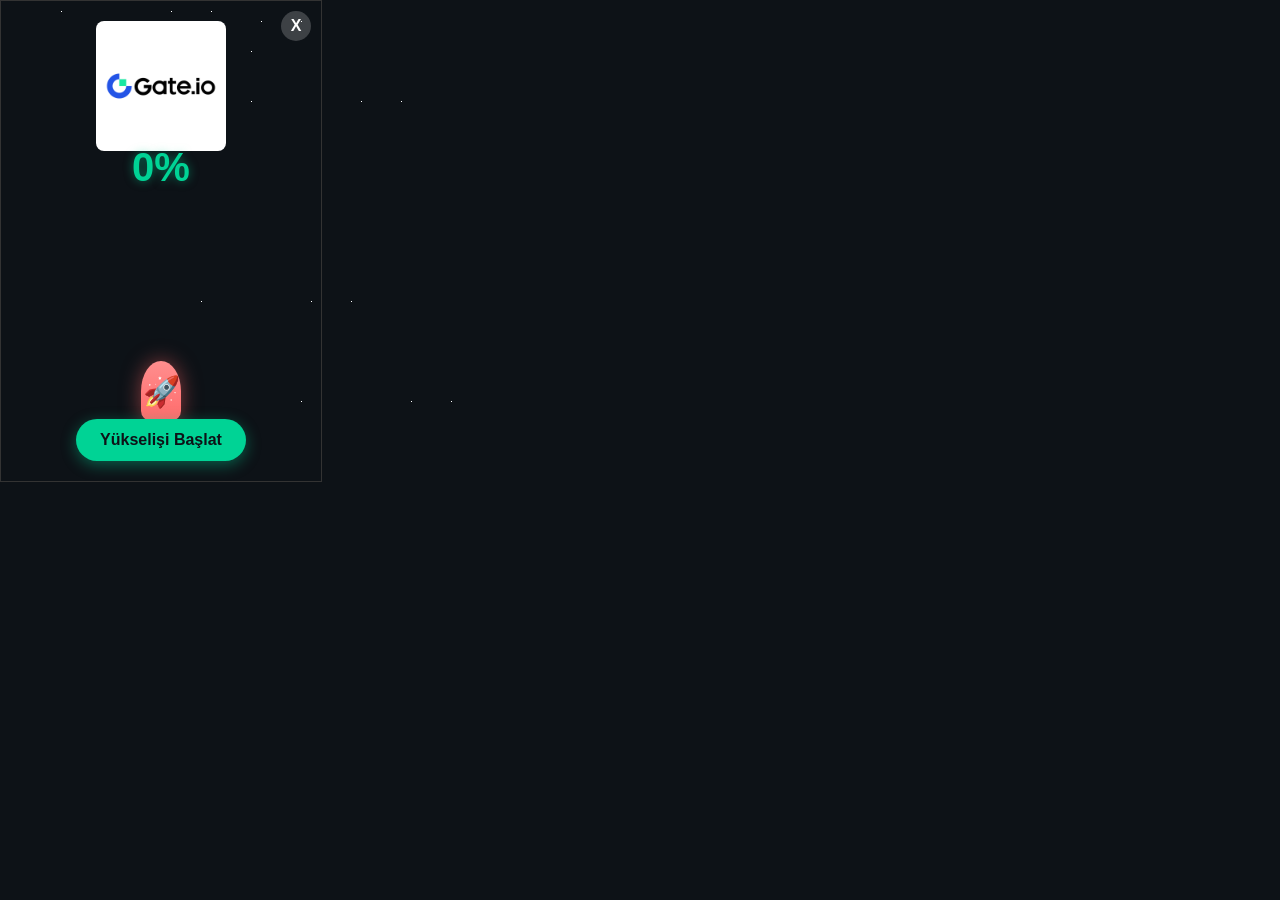
<file: gate_interstitial/model7.html>
<!DOCTYPE html>
<html lang="tr">
<head>
    <meta charset="UTF-8">
    <meta name="viewport" content="width=device-width, initial-scale=1.0">
    <title>Gate.tr - Kârını Kilitle</title>
    <style>
        body {
            margin: 0;
            padding: 0;
            width: 320px;
            height: 480px;
            background-color: #0d1217;
            font-family: 'Segoe UI', Tahoma, Geneva, Verdana, sans-serif;
            color: white;
            overflow: hidden;
            display: flex;
            flex-direction: column;
            align-items: center;
            position: relative;
            border: 1px solid #333;
        }

        #close-btn {
            position: absolute;
            top: 10px;
            right: 10px;
            width: 30px;
            height: 30px;
            background-color: rgba(255, 255, 255, 0.2);
            border-radius: 50%;
            display: flex;
            justify-content: center;
            align-items: center;
            cursor: pointer;
            z-index: 1000;
            font-weight: bold;
            font-size: 16px;
        }

        .logo {
            margin-top: 20px;
            width: 120px;
            height: auto;
            background-color: white;
            padding: 5px;
            border-radius: 8px;
        }

        .game-area {
            flex-grow: 1;
            width: 100%;
            position: relative;
            display: flex;
            justify-content: center;
            align-items: flex-end;
            padding-bottom: 50px;
        }

        .rocket {
            width: 40px;
            height: 60px;
            background: linear-gradient(to top, #ff6b6b, #ff8e8e);
            border-radius: 50% 50% 10px 10px;
            position: absolute;
            bottom: 60px;
            left: 50%;
            transform: translateX(-50%);
            transition: bottom 0.5s ease-in, transform 0.1s;
            display: flex;
            justify-content: center;
            align-items: center;
            box-shadow: 0 0 20px rgba(255, 100, 100, 0.5);
        }

        .rocket::after {
            content: "🚀";
            font-size: 30px;
        }

        .profit-display {
            position: absolute;
            top: 30%;
            width: 100%;
            text-align: center;
            font-size: 40px;
            font-weight: bold;
            color: #00D395;
            text-shadow: 0 0 10px rgba(0, 211, 149, 0.5);
        }

        .controls {
            position: absolute;
            bottom: 20px;
            width: 100%;
            display: flex;
            justify-content: center;
            gap: 10px;
        }

        .btn {
            background-color: #00D395;
            color: #0d1217;
            border: none;
            padding: 12px 24px;
            font-size: 16px;
            font-weight: bold;
            border-radius: 25px;
            cursor: pointer;
            box-shadow: 0 4px 15px rgba(0, 211, 149, 0.4);
            transition: transform 0.1s;
        }

        .btn:active {
            transform: scale(0.95);
        }

        .btn-stop {
            background-color: #ff4d4d;
            color: white;
            box-shadow: 0 4px 15px rgba(255, 77, 77, 0.4);
            display: none;
        }

        .message {
            position: absolute;
            top: 50%;
            left: 50%;
            transform: translate(-50%, -50%);
            background: rgba(0, 0, 0, 0.9);
            padding: 20px;
            border-radius: 10px;
            text-align: center;
            display: none;
            z-index: 500;
            width: 80%;
            border: 2px solid #00D395;
        }

        .stars {
            position: absolute;
            width: 1px;
            height: 1px;
            background: transparent;
            box-shadow: 10px 10px white, 50px 50px white, 100px 20px white,
                        200px 100px white, 150px 300px white, 250px 400px white;
            animation: moveStars 5s linear infinite;
        }

        @keyframes moveStars {
            from { transform: translateY(0); }
            to { transform: translateY(480px); }
        }

    </style>
</head>
<body>

    <div id="close-btn">X</div>

    <img src="[data-uri]" alt="Gate.tr" class="logo">

    <div class="stars"></div>
    <div class="stars" style="animation-delay: 2s; left: 50px;"></div>
    <div class="stars" style="animation-delay: 1s; left: 200px;"></div>

    <div class="profit-display" id="profit">0%</div>

    <div class="game-area">
        <div class="rocket" id="rocket"></div>
    </div>

    <div class="message" id="message">
        <h2 id="msg-title">Başarılı!</h2>
        <p id="msg-text">Kârın: %500</p>
        <button class="btn" onclick="window.location.href='https://www.gate.com/tr'">Şimdi Kaydol</button>
    </div>

    <div class="controls">
        <button class="btn" id="start-btn" onclick="startGame()">Yükselişi Başlat</button>
        <button class="btn btn-stop" id="stop-btn" onclick="stopGame()">Kârı Kilitle!</button>
    </div>

    <script>
        const rocket = document.getElementById('rocket');
        const profitDisplay = document.getElementById('profit');
        const startBtn = document.getElementById('start-btn');
        const stopBtn = document.getElementById('stop-btn');
        const message = document.getElementById('message');
        const msgTitle = document.getElementById('msg-title');
        const msgText = document.getElementById('msg-text');
        const closeBtn = document.getElementById('close-btn');

        let isRunning = false;
        let profit = 0;
        let interval;
        let crashPoint;

        closeBtn.addEventListener('click', () => {
             // Simulate close or redirect
             window.location.href = 'https://www.gate.com/tr';
        });

        function startGame() {
            if (isRunning) return;
            isRunning = true;
            profit = 0;
            profitDisplay.innerText = '0%';
            rocket.style.bottom = '60px';
            rocket.style.transform = 'translateX(-50%) scale(1)';
            message.style.display = 'none';
            startBtn.style.display = 'none';
            stopBtn.style.display = 'block';

            // Random crash point between 100% and 1000%
            crashPoint = Math.floor(Math.random() * 900) + 100;

            let speed = 1;
            interval = setInterval(() => {
                profit += speed;
                speed += 0.1; // Accelerate
                profitDisplay.innerText = Math.floor(profit) + '%';

                // Move rocket up visually
                let visualHeight = Math.min(300, 60 + profit * 0.5);
                rocket.style.bottom = visualHeight + 'px';

                // Shake effect
                const shake = Math.random() * 4 - 2;
                rocket.style.transform = `translateX(calc(-50% + ${shake}px)) scale(1)`;

                if (profit >= crashPoint) {
                    crash();
                }
            }, 50);
        }

        function stopGame() {
            if (!isRunning) return;
            clearInterval(interval);
            isRunning = false;
            showResult(true);
        }

        function crash() {
            clearInterval(interval);
            isRunning = false;
            rocket.style.transform = 'translateX(-50%) scale(0) rotate(720deg)';
            rocket.style.transition = 'all 0.5s';
            showResult(false);
        }

        function showResult(success) {
            stopBtn.style.display = 'none';
            message.style.display = 'block';
            if (success) {
                msgTitle.innerText = 'KAZANDIN!';
                msgTitle.style.color = '#00D395';
                msgText.innerText = `Kârın: %${Math.floor(profit)}`;
            } else {
                msgTitle.innerText = 'PİYASA DÜŞTÜ!';
                msgTitle.style.color = '#ff4d4d';
                msgText.innerText = 'Bir dahaki sefere daha erken çık.';
            }
            startBtn.innerText = "Tekrar Dene";
            startBtn.style.display = 'block';
        }
    </script>
</body>
</html>
</file>
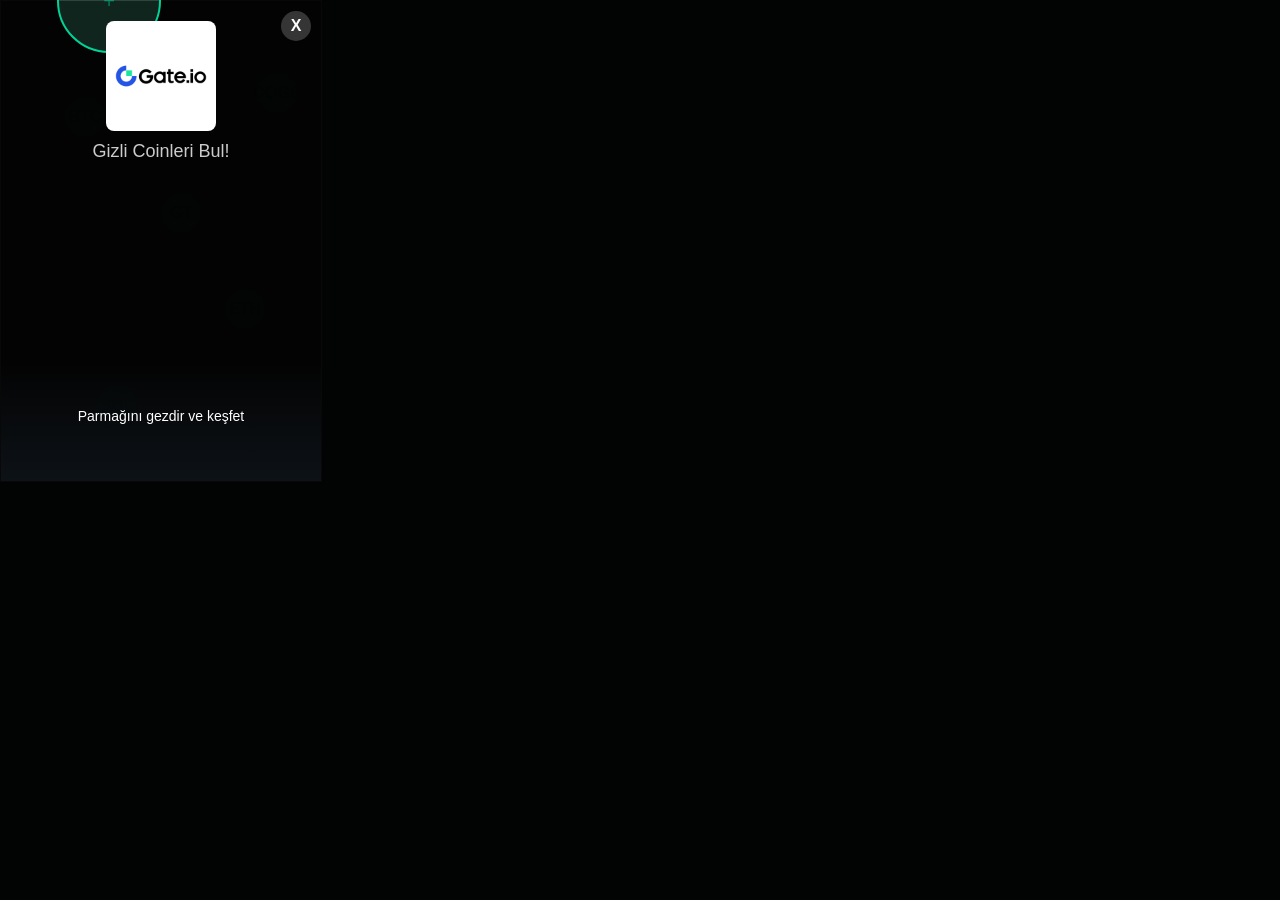
<file: gate_interstitial/model8.html>
<!DOCTYPE html>
<html lang="tr">
<head>
    <meta charset="UTF-8">
    <meta name="viewport" content="width=device-width, initial-scale=1.0">
    <title>Gate.tr - Fırsatları Keşfet</title>
    <style>
        body {
            margin: 0;
            padding: 0;
            width: 320px;
            height: 480px;
            background-color: #0d1217;
            font-family: 'Segoe UI', Tahoma, Geneva, Verdana, sans-serif;
            color: white;
            overflow: hidden;
            display: flex;
            flex-direction: column;
            align-items: center;
            position: relative;
            border: 1px solid #333;
            user-select: none;
        }

        #close-btn {
            position: absolute;
            top: 10px;
            right: 10px;
            width: 30px;
            height: 30px;
            background-color: rgba(255, 255, 255, 0.2);
            border-radius: 50%;
            display: flex;
            justify-content: center;
            align-items: center;
            cursor: pointer;
            z-index: 1000;
            font-weight: bold;
            font-size: 16px;
        }

        .logo {
            margin-top: 20px;
            width: 100px;
            height: auto;
            background-color: white;
            padding: 5px;
            border-radius: 8px;
            z-index: 10;
        }

        .header-text {
            margin-top: 10px;
            font-size: 18px;
            color: #ccc;
            z-index: 10;
        }

        .scanner-area {
            position: absolute;
            top: 0;
            left: 0;
            width: 100%;
            height: 100%;
            background: #111;
            overflow: hidden;
        }

        /* Hidden Items */
        .hidden-coin {
            position: absolute;
            width: 40px;
            height: 40px;
            background: radial-gradient(circle, #00D395, #008f65);
            border-radius: 50%;
            display: flex;
            justify-content: center;
            align-items: center;
            font-weight: bold;
            color: #0d1217;
            opacity: 0.1; /* Almost invisible */
            transition: opacity 0.2s, transform 0.3s;
        }

        .lens {
            position: absolute;
            width: 100px;
            height: 100px;
            border: 2px solid #00D395;
            border-radius: 50%;
            box-shadow: 0 0 0 9999px rgba(0, 0, 0, 0.85);
            background: rgba(0, 211, 149, 0.1);
            pointer-events: none;
            transform: translate(-50%, -50%);
            display: flex;
            justify-content: center;
            align-items: center;
            z-index: 5;
        }

        .lens::after {
            content: "+";
            color: #00D395;
            font-size: 20px;
            opacity: 0.5;
        }

        .cta-overlay {
            position: absolute;
            bottom: 0;
            width: 100%;
            height: 120px;
            background: linear-gradient(to top, #0d1217, transparent);
            display: flex;
            flex-direction: column;
            justify-content: center;
            align-items: center;
            z-index: 20;
            pointer-events: none; /* Let clicks pass through initially */
        }

        .instruction {
            margin-bottom: 10px;
            font-size: 14px;
            animation: pulse 2s infinite;
        }

        @keyframes pulse {
            0% { opacity: 0.5; }
            50% { opacity: 1; }
            100% { opacity: 0.5; }
        }

        .found-modal {
            position: absolute;
            top: 50%;
            left: 50%;
            transform: translate(-50%, -50%) scale(0);
            background: #0d1217;
            border: 2px solid #00D395;
            padding: 20px;
            border-radius: 10px;
            text-align: center;
            z-index: 100;
            width: 80%;
            transition: transform 0.3s cubic-bezier(0.175, 0.885, 0.32, 1.275);
        }

        .btn-main {
            background-color: #00D395;
            color: #0d1217;
            border: none;
            padding: 12px 30px;
            font-size: 16px;
            font-weight: bold;
            border-radius: 25px;
            cursor: pointer;
            margin-top: 10px;
            box-shadow: 0 4px 15px rgba(0, 211, 149, 0.4);
        }

    </style>
</head>
<body>

    <div id="close-btn">X</div>

    <div class="scanner-area" id="scanner-area">
        <!-- Randomly placed coins -->
        <div class="hidden-coin" style="top: 20%; left: 20%;">BTC</div>
        <div class="hidden-coin" style="top: 60%; left: 70%;">ETH</div>
        <div class="hidden-coin" style="top: 40%; left: 50%;">GT</div>
        <div class="hidden-coin" style="top: 80%; left: 30%;">SOL</div>
        <div class="hidden-coin" style="top: 15%; left: 80%;">DOGE</div>
    </div>

    <div class="lens" id="lens"></div>

    <img src="[data-uri]" alt="Gate.tr" class="logo">
    <div class="header-text">Gizli Coinleri Bul!</div>

    <div class="cta-overlay">
        <div class="instruction">Parmağını gezdir ve keşfet</div>
    </div>

    <div class="found-modal" id="found-modal">
        <h2 style="color: #00D395; margin-bottom: 5px;">Tebrikler!</h2>
        <p>Gizli fırsatı yakaladın.</p>
        <button class="btn-main" onclick="window.location.href='https://www.gate.com/tr'">HEMEN AL SAT</button>
    </div>

    <script>
        const scannerArea = document.getElementById('scanner-area');
        const lens = document.getElementById('lens');
        const hiddenCoins = document.querySelectorAll('.hidden-coin');
        const modal = document.getElementById('found-modal');
        const closeBtn = document.getElementById('close-btn');

        let foundCount = 0;

        closeBtn.addEventListener('click', () => {
             window.location.href = 'https://www.gate.com/tr';
        });

        scannerArea.addEventListener('mousemove', moveLens);
        scannerArea.addEventListener('touchmove', moveLens);

        function moveLens(e) {
            e.preventDefault();
            let x, y;
            if (e.type === 'touchmove') {
                x = e.touches[0].clientX;
                y = e.touches[0].clientY;
            } else {
                x = e.clientX;
                y = e.clientY;
            }

            // Offset for body margin/padding if any, though here it is 0
            // Also need to consider if the ad is inside an iframe, but assume full viewport for this context

            lens.style.left = x + 'px';
            lens.style.top = y + 'px';

            checkCollision(x, y);
        }

        function checkCollision(x, y) {
            if (foundCount > 0) return; // Only need to find one to win

            hiddenCoins.forEach(coin => {
                const rect = coin.getBoundingClientRect();
                const coinX = rect.left + rect.width / 2;
                const coinY = rect.top + rect.height / 2;

                const distance = Math.hypot(x - coinX, y - coinY);

                if (distance < 50) { // Lens radius
                    coin.style.opacity = '1';
                    coin.style.transform = 'scale(1.5)';
                    coin.style.boxShadow = '0 0 20px #00D395';

                    if (distance < 20) {
                        foundCount++;
                        finishGame();
                    }
                } else {
                    coin.style.opacity = '0.1';
                    coin.style.transform = 'scale(1)';
                    coin.style.boxShadow = 'none';
                }
            });
        }

        function finishGame() {
            // Stop lens movement
            scannerArea.removeEventListener('mousemove', moveLens);
            scannerArea.removeEventListener('touchmove', moveLens);

            setTimeout(() => {
                modal.style.transform = 'translate(-50%, -50%) scale(1)';
            }, 500);
        }
    </script>
</body>
</html>
</file>
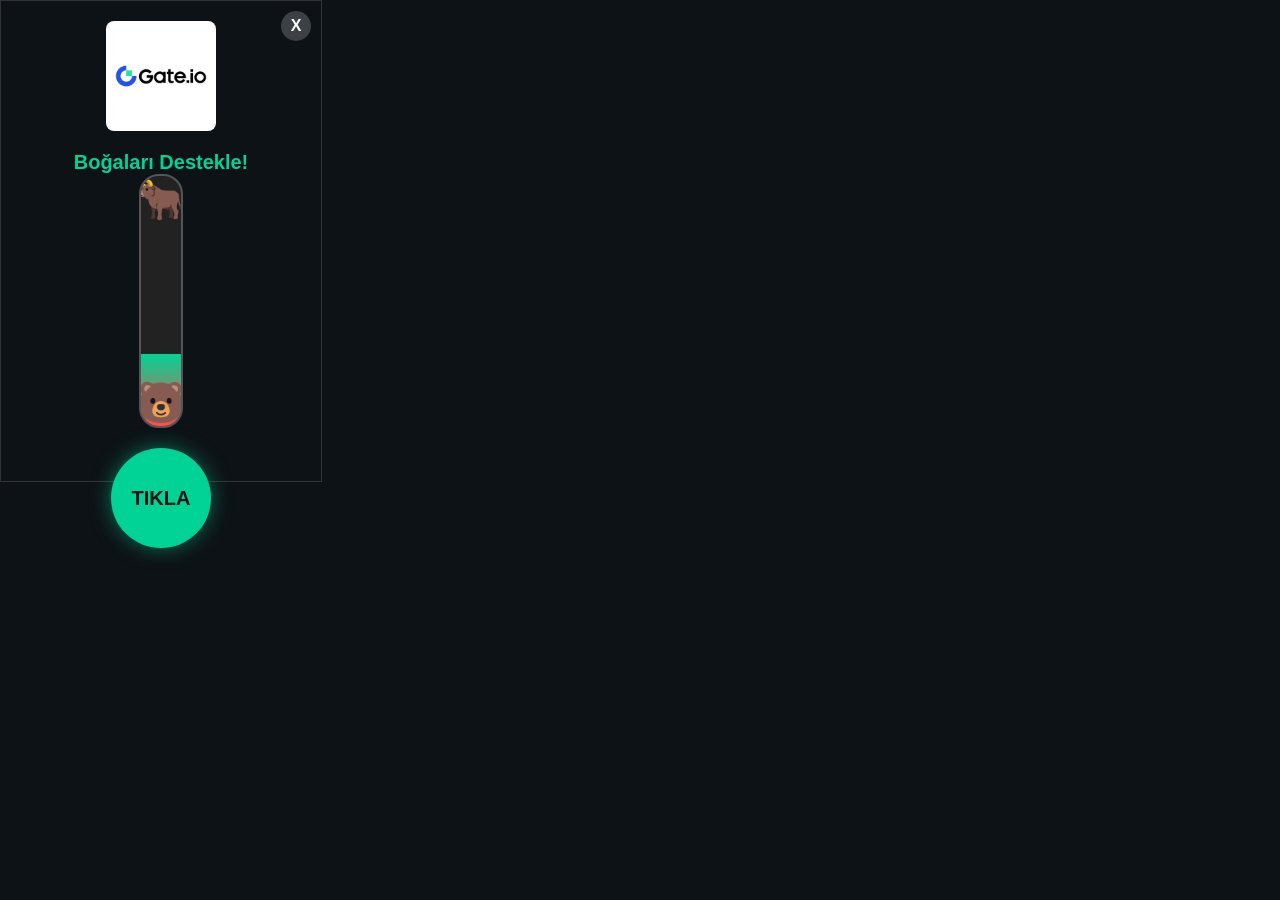
<file: gate_interstitial/model9.html>
<!DOCTYPE html>
<html lang="tr">
<head>
    <meta charset="UTF-8">
    <meta name="viewport" content="width=device-width, initial-scale=1.0">
    <title>Gate.tr - Boğa vs Ayı</title>
    <style>
        body {
            margin: 0;
            padding: 0;
            width: 320px;
            height: 480px;
            background-color: #0d1217;
            font-family: 'Segoe UI', Tahoma, Geneva, Verdana, sans-serif;
            color: white;
            overflow: hidden;
            display: flex;
            flex-direction: column;
            align-items: center;
            position: relative;
            border: 1px solid #333;
            user-select: none;
        }

        #close-btn {
            position: absolute;
            top: 10px;
            right: 10px;
            width: 30px;
            height: 30px;
            background-color: rgba(255, 255, 255, 0.2);
            border-radius: 50%;
            display: flex;
            justify-content: center;
            align-items: center;
            cursor: pointer;
            z-index: 1000;
            font-weight: bold;
            font-size: 16px;
        }

        .logo {
            margin-top: 20px;
            width: 100px;
            height: auto;
            background-color: white;
            padding: 5px;
            border-radius: 8px;
            z-index: 10;
        }

        .game-container {
            flex-grow: 1;
            width: 100%;
            display: flex;
            flex-direction: column;
            justify-content: center;
            align-items: center;
            position: relative;
        }

        .bar-container {
            width: 40px;
            height: 250px;
            background: #222;
            border-radius: 20px;
            position: relative;
            overflow: hidden;
            border: 2px solid #555;
        }

        .bar-fill {
            position: absolute;
            bottom: 0;
            left: 0;
            width: 100%;
            height: 50%;
            background: linear-gradient(to top, #ff4d4d, #00D395);
            transition: height 0.1s;
        }

        .icon {
            font-size: 40px;
            position: absolute;
            left: 50%;
            transform: translateX(-50%);
            transition: top 0.1s;
        }

        .bull {
            top: 20px; /* Moves down as bear wins */
            z-index: 5;
        }

        .bear {
            bottom: 20px;
            z-index: 5;
        }

        .tap-area {
            margin-top: 20px;
            width: 100px;
            height: 100px;
            background: #00D395;
            border-radius: 50%;
            display: flex;
            justify-content: center;
            align-items: center;
            font-weight: bold;
            font-size: 20px;
            color: #0d1217;
            cursor: pointer;
            box-shadow: 0 0 20px rgba(0, 211, 149, 0.5);
            animation: pulseBtn 1s infinite;
        }

        .tap-area:active {
            transform: scale(0.95);
            background: #00a876;
        }

        @keyframes pulseBtn {
            0% { box-shadow: 0 0 20px rgba(0, 211, 149, 0.5); }
            50% { box-shadow: 0 0 40px rgba(0, 211, 149, 0.8); }
            100% { box-shadow: 0 0 20px rgba(0, 211, 149, 0.5); }
        }

        .status-text {
            margin-top: 20px;
            font-size: 20px;
            font-weight: bold;
            color: #00D395;
            text-align: center;
            height: 30px;
        }

        .win-overlay {
            position: absolute;
            top: 0;
            left: 0;
            width: 100%;
            height: 100%;
            background: rgba(13, 18, 23, 0.95);
            display: flex;
            flex-direction: column;
            justify-content: center;
            align-items: center;
            z-index: 100;
            display: none;
        }

        .btn-main {
            background-color: #00D395;
            color: #0d1217;
            border: none;
            padding: 15px 40px;
            font-size: 18px;
            font-weight: bold;
            border-radius: 30px;
            cursor: pointer;
            margin-top: 20px;
            box-shadow: 0 4px 15px rgba(0, 211, 149, 0.4);
        }

    </style>
</head>
<body>

    <div id="close-btn">X</div>

    <img src="[data-uri]" alt="Gate.tr" class="logo">

    <div class="status-text">Boğaları Destekle!</div>

    <div class="game-container">
        <div class="bar-container">
            <div class="bar-fill" id="bar-fill"></div>
            <div class="icon bull" style="top: 0">🐂</div>
            <div class="icon bear" style="bottom: 0">🐻</div>
        </div>

        <div class="tap-area" id="tap-btn">TIKLA</div>
    </div>

    <div class="win-overlay" id="win-overlay">
        <h2 style="color: #00D395; font-size: 32px; margin: 0;">KAZANDIN!</h2>
        <p style="font-size: 18px; margin-top: 10px;">Boğa Piyasası Başladı</p>
        <button class="btn-main" onclick="window.location.href='https://www.gate.com/tr'">Yatırım Yap</button>
    </div>

    <script>
        const fill = document.getElementById('bar-fill');
        const tapBtn = document.getElementById('tap-btn');
        const overlay = document.getElementById('win-overlay');
        const closeBtn = document.getElementById('close-btn');

        let level = 50;
        let gameActive = true;

        closeBtn.addEventListener('click', () => {
             window.location.href = 'https://www.gate.com/tr';
        });

        tapBtn.addEventListener('mousedown', hit);
        tapBtn.addEventListener('touchstart', (e) => { e.preventDefault(); hit(); });

        function hit() {
            if (!gameActive) return;
            level += 5;
            update();
        }

        // Bear fights back
        setInterval(() => {
            if (!gameActive) return;
            level -= 1; // Constant pressure
            update();
        }, 50);

        function update() {
            if (level < 0) level = 0;
            if (level > 100) {
                level = 100;
                win();
            }

            fill.style.height = level + '%';
        }

        function win() {
            gameActive = false;
            overlay.style.display = 'flex';
        }
    </script>
</body>
</html>
</file>
